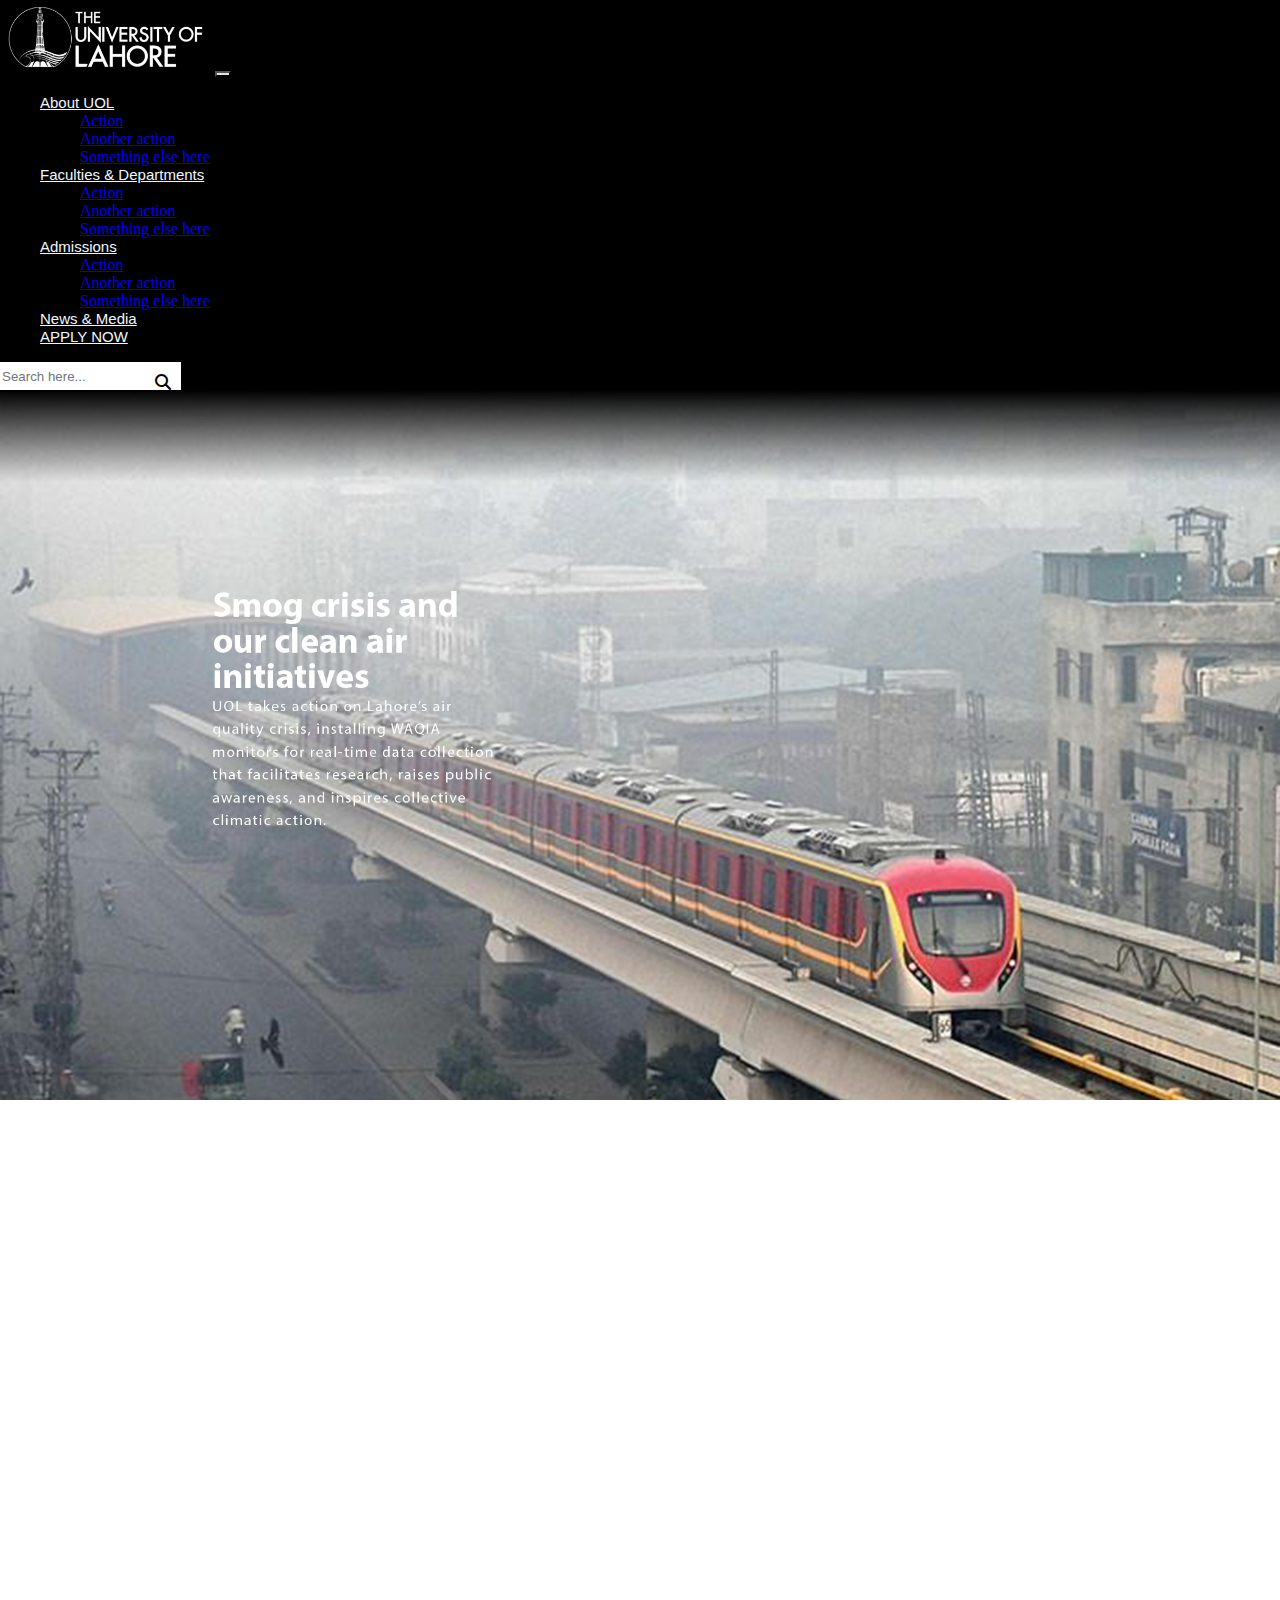
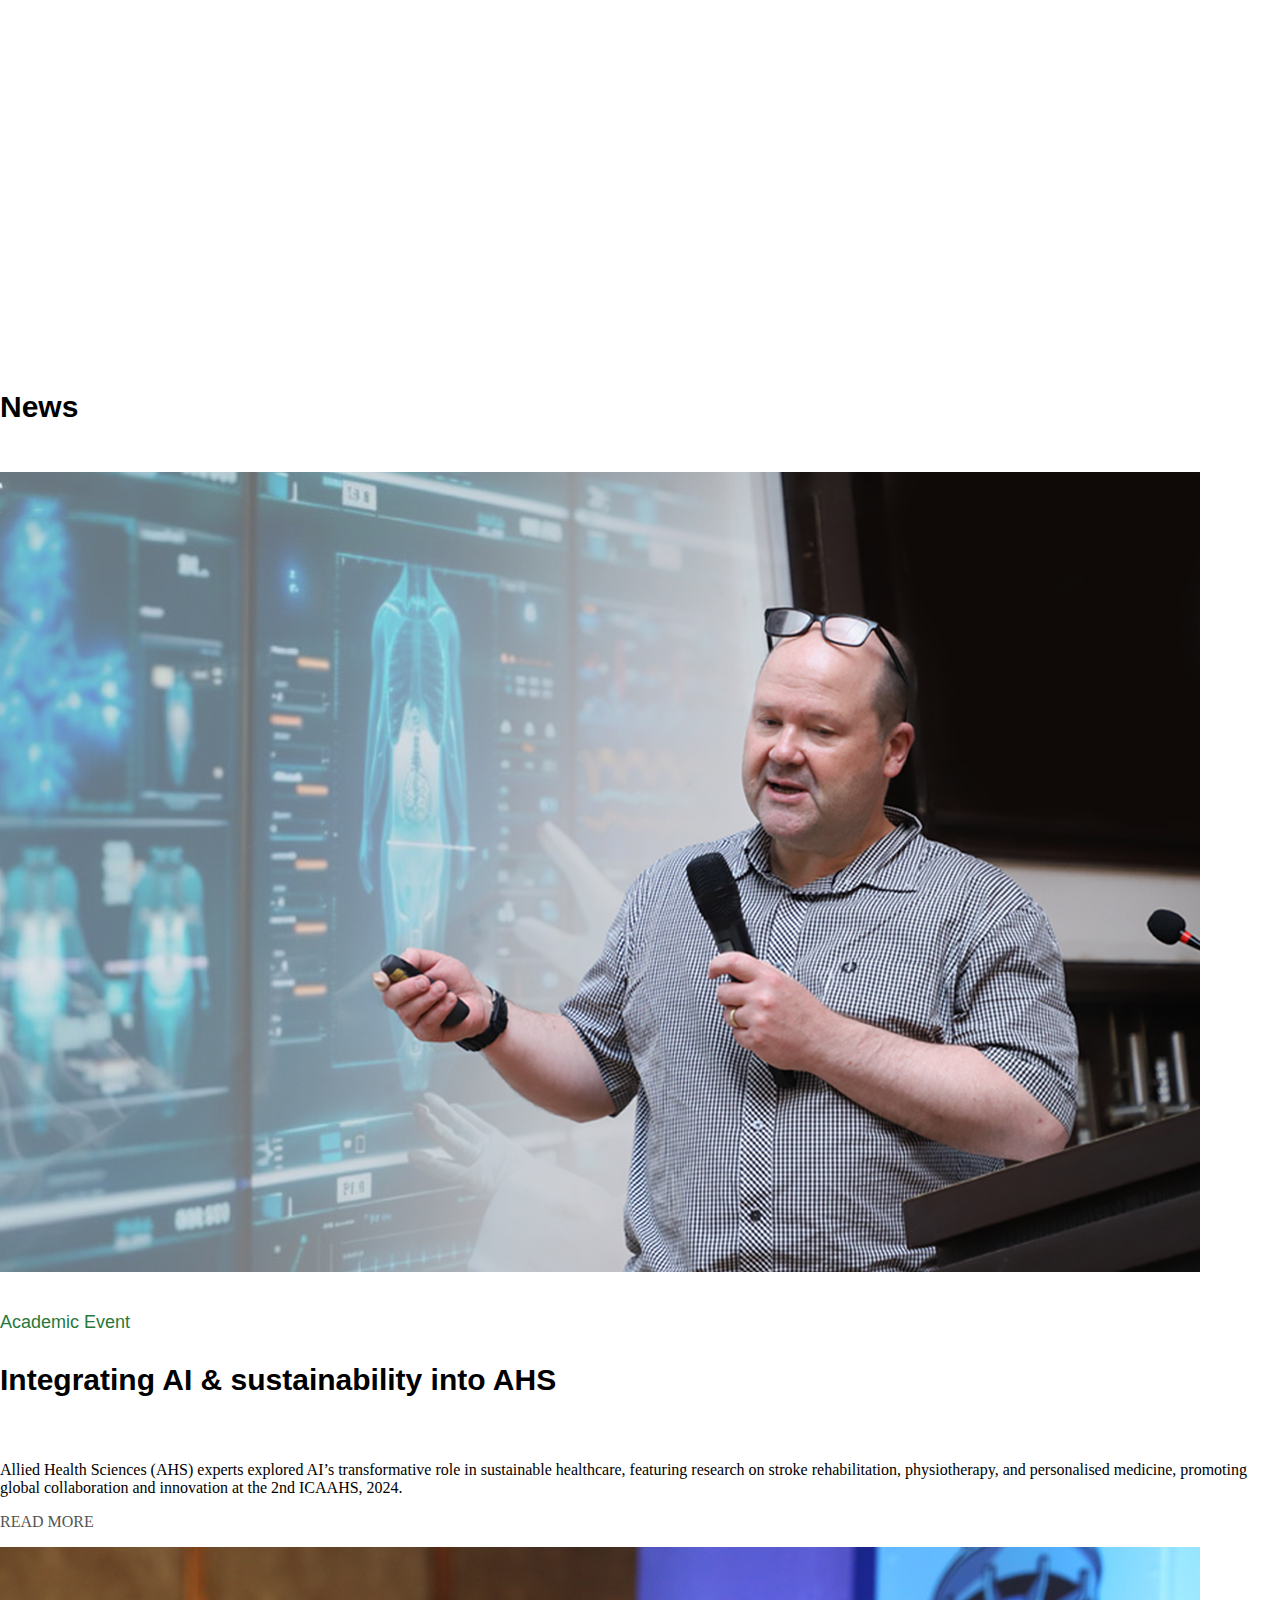
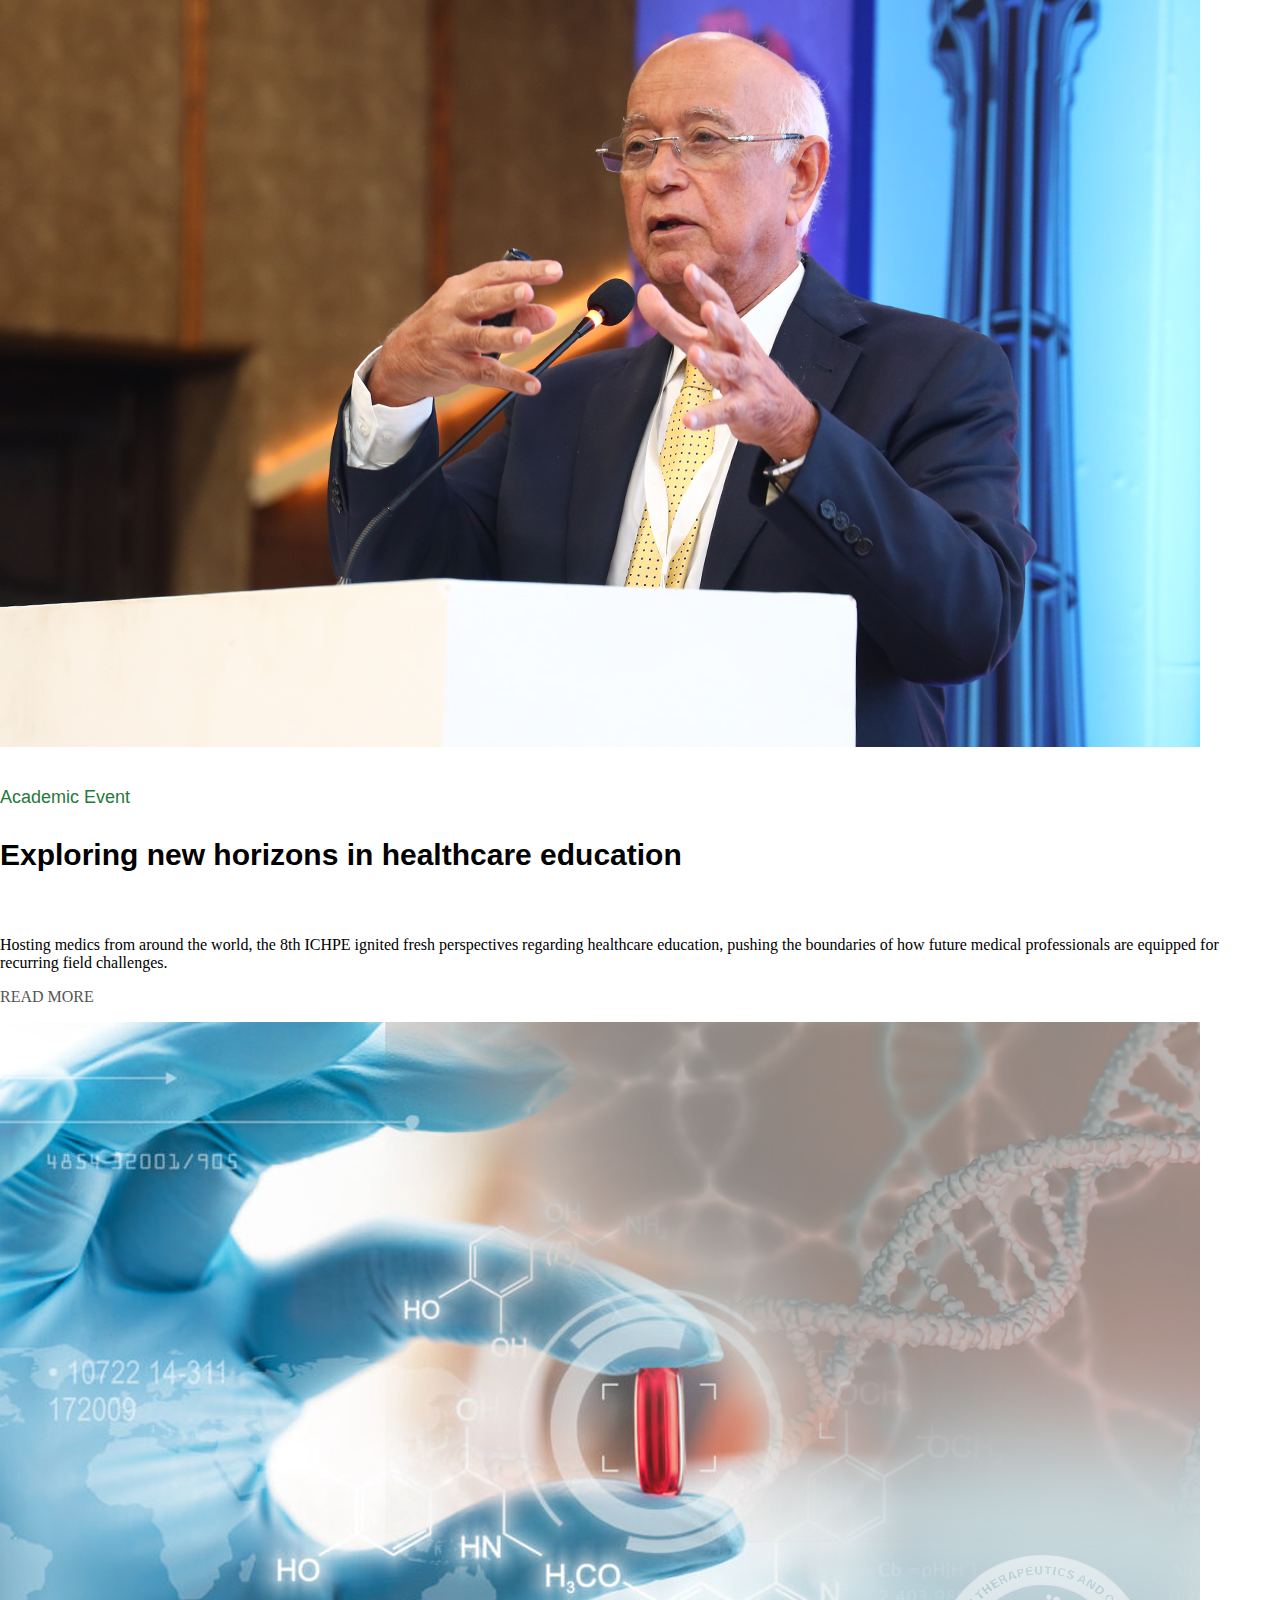
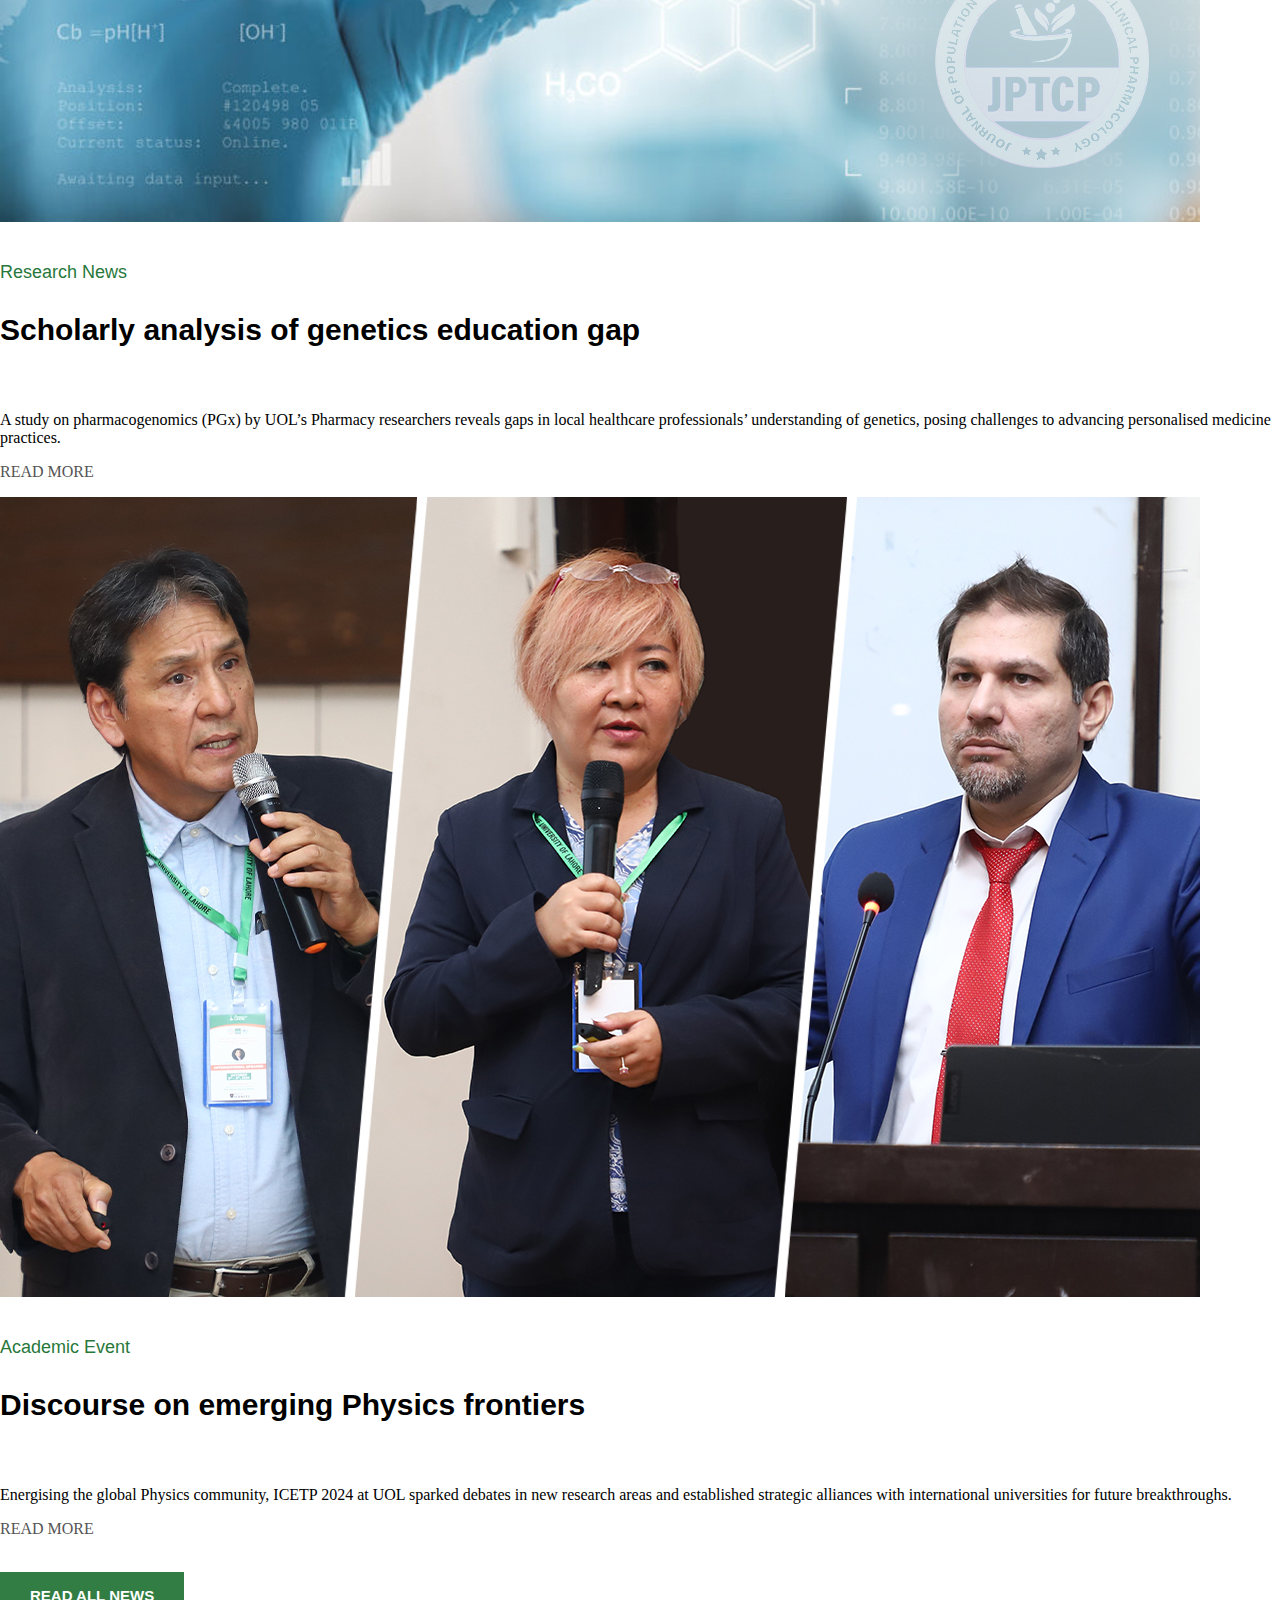
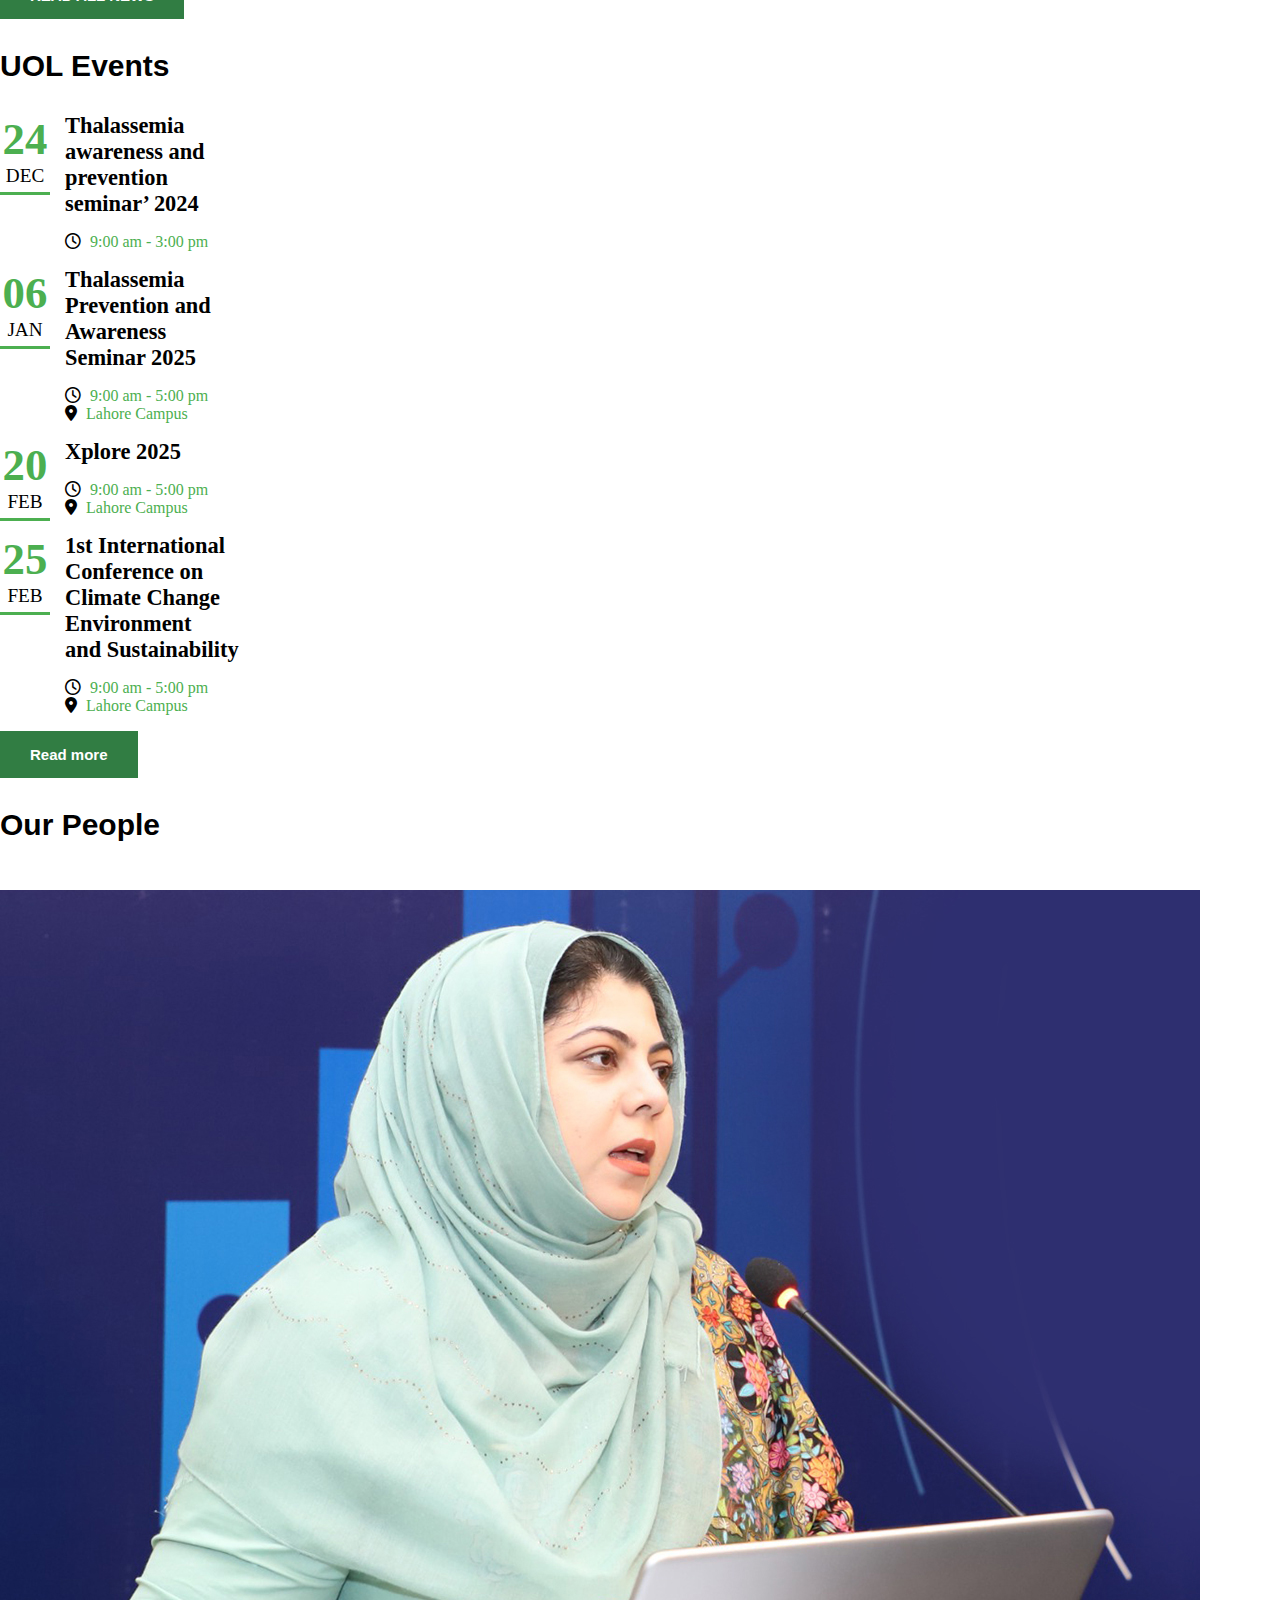
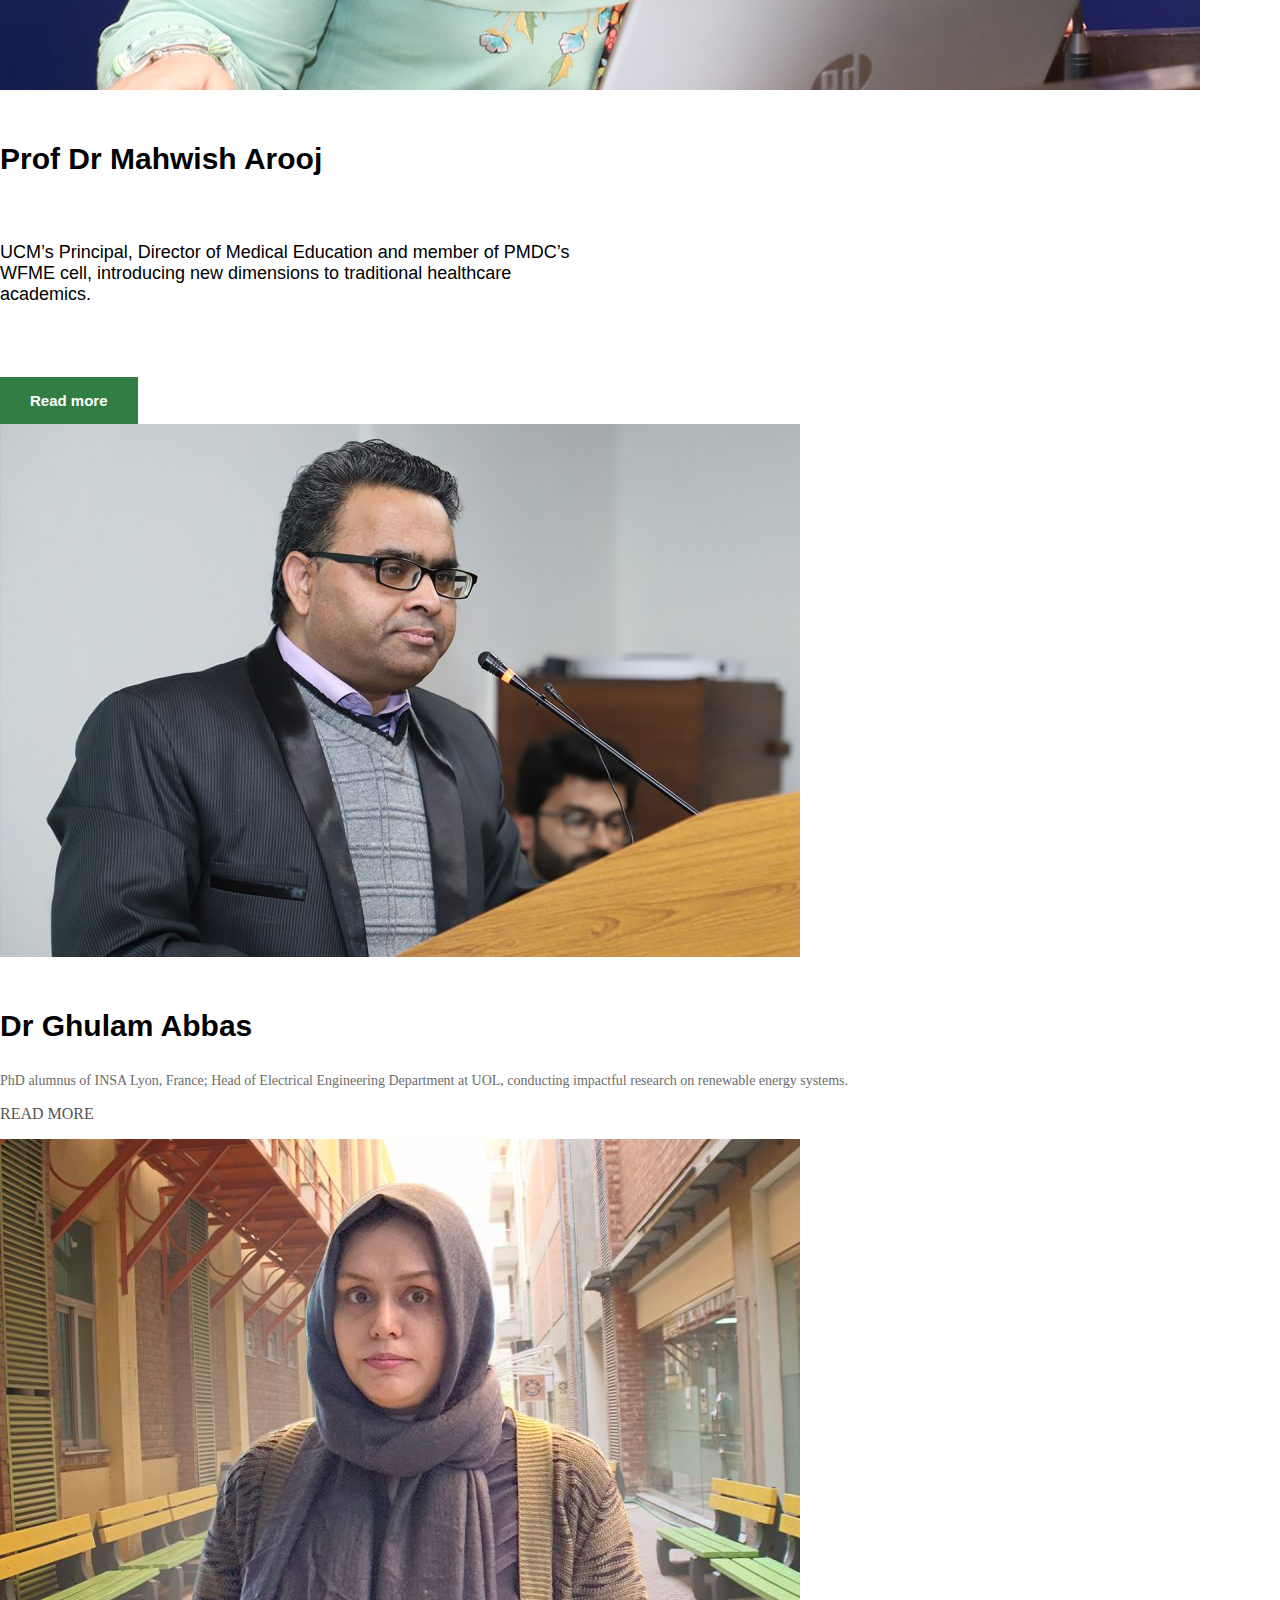
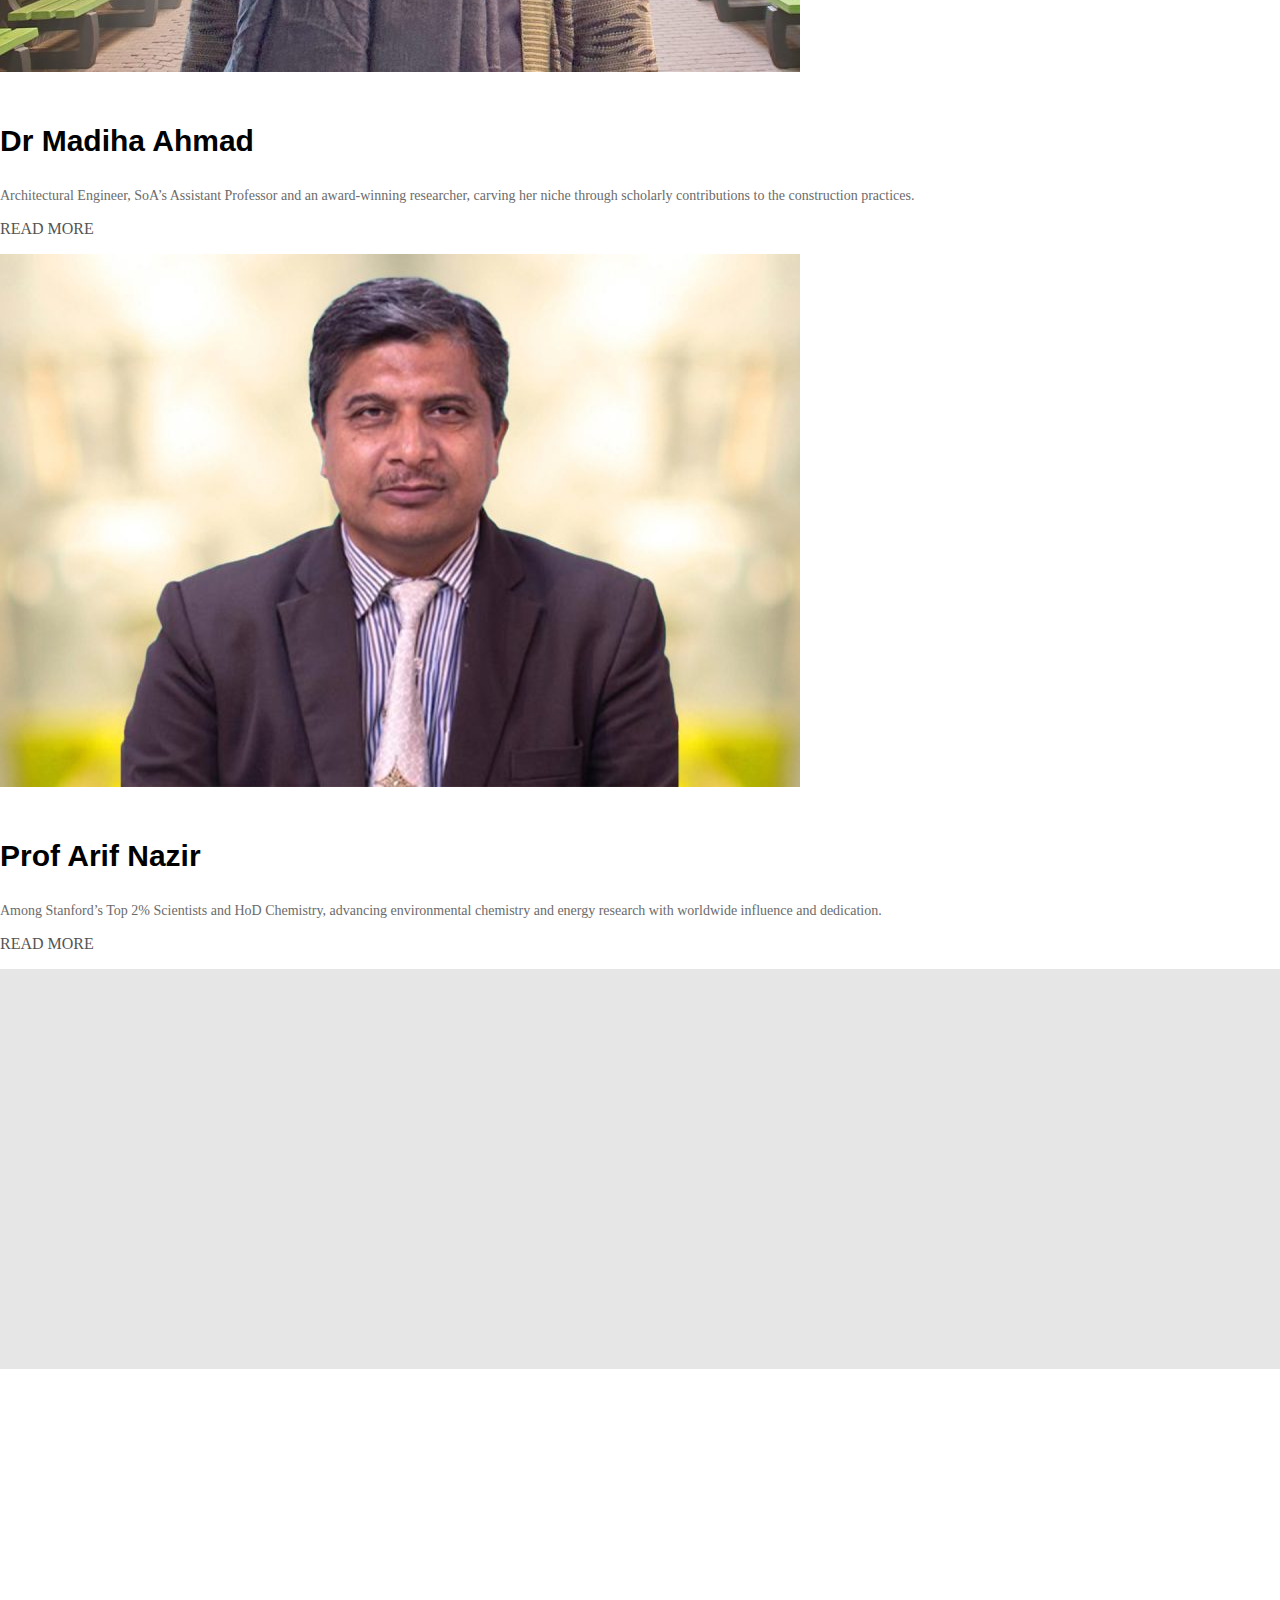
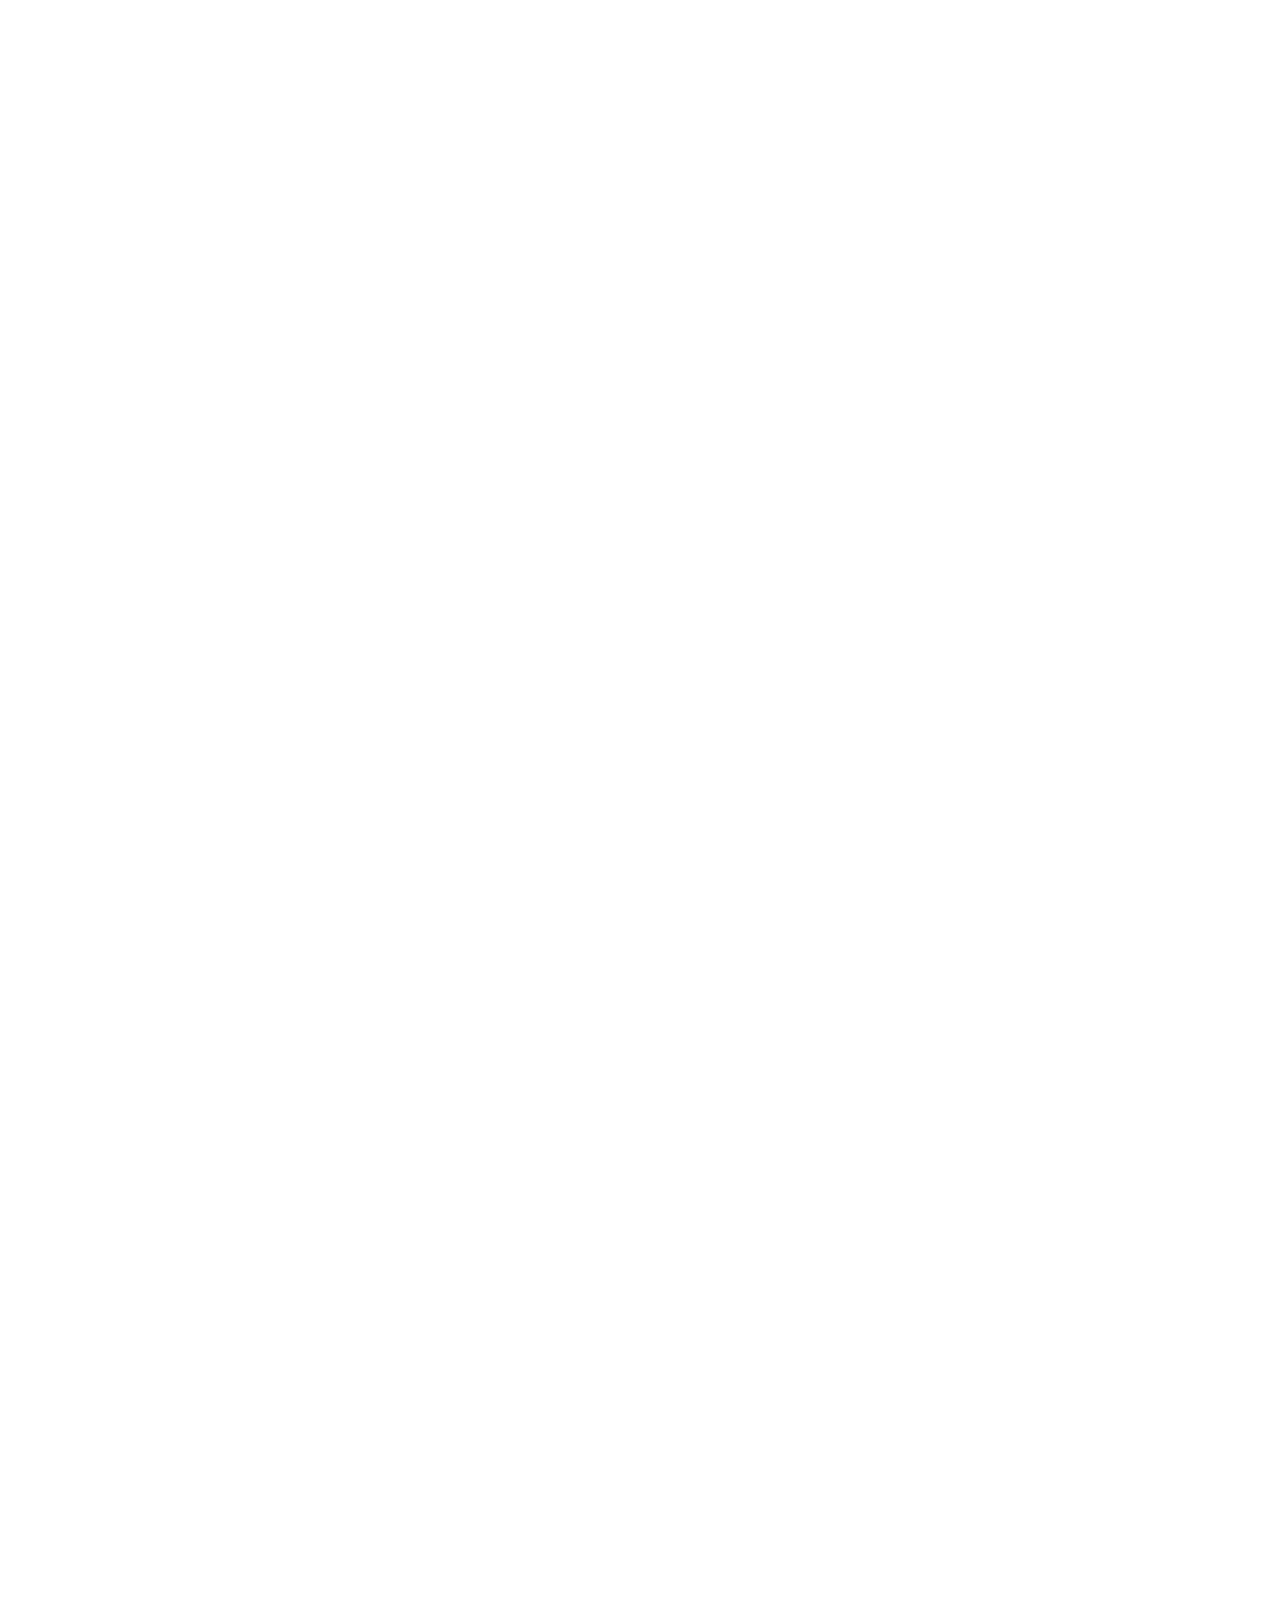
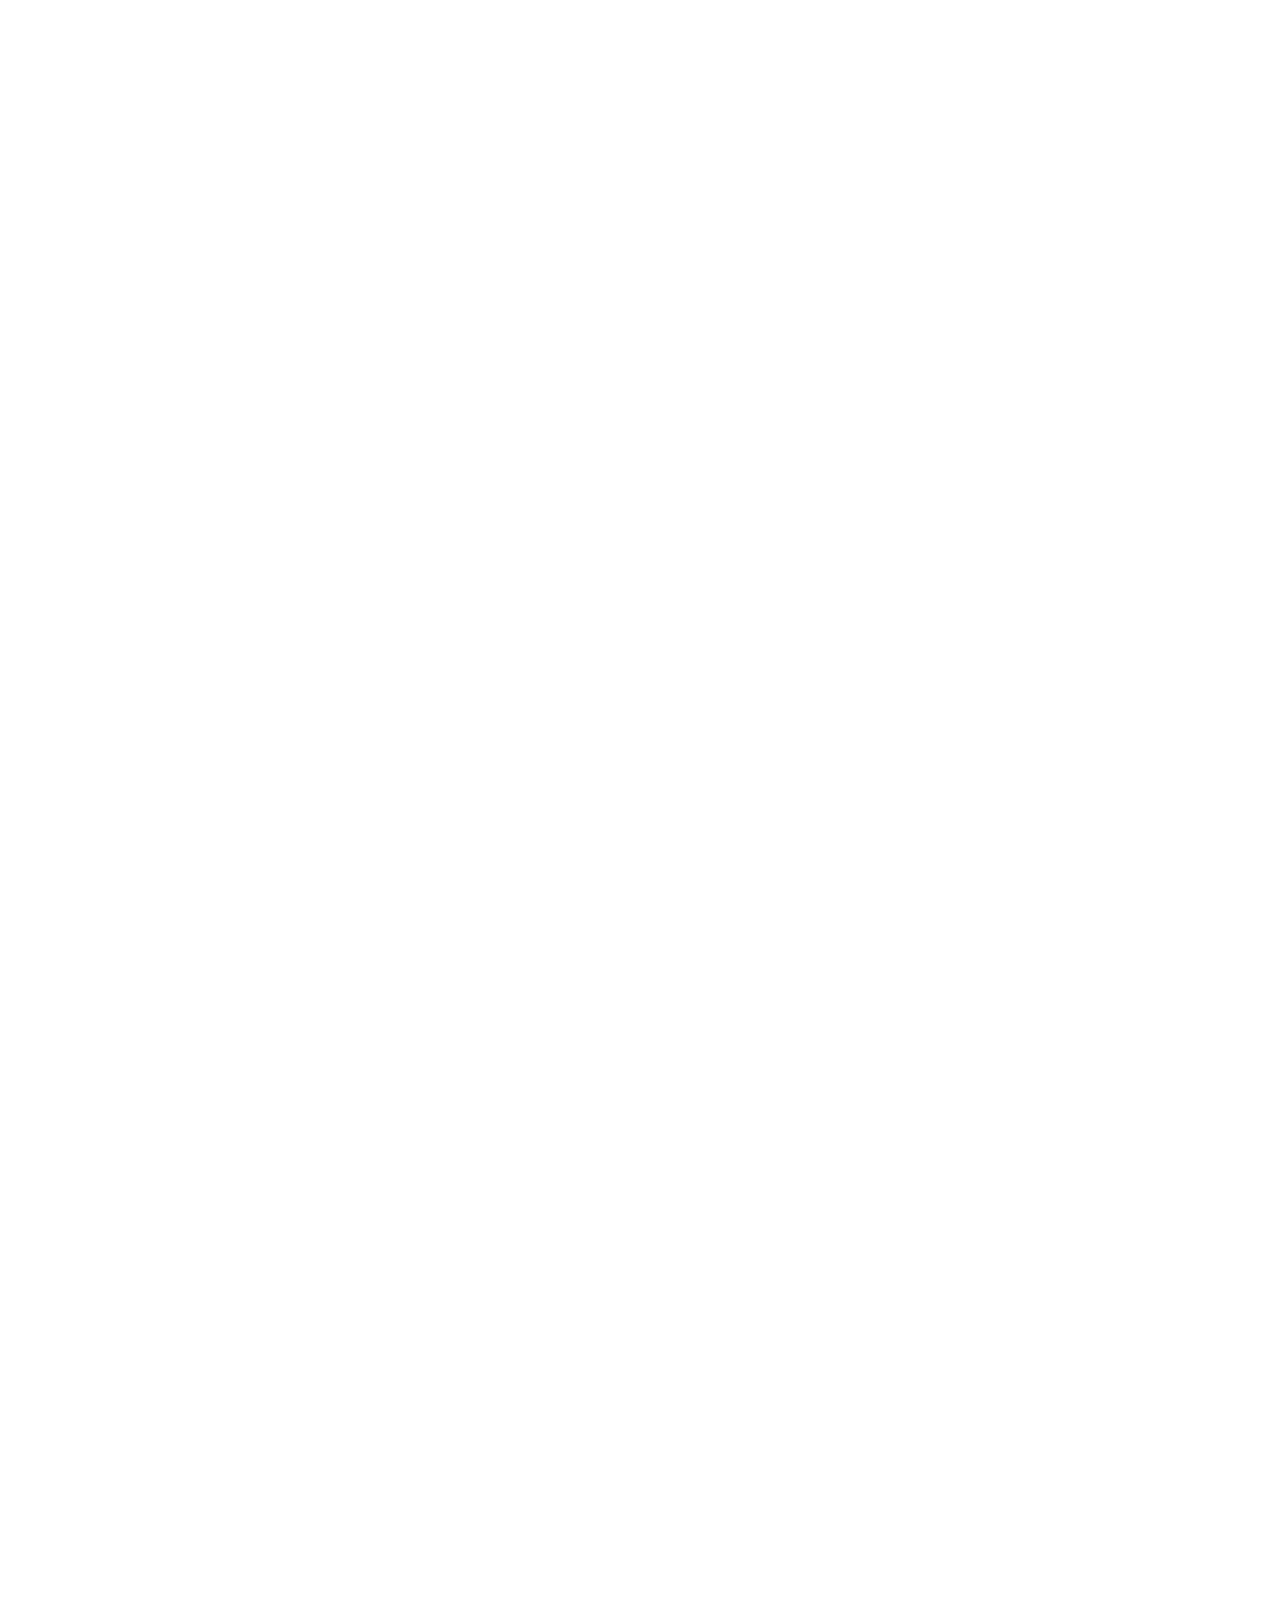
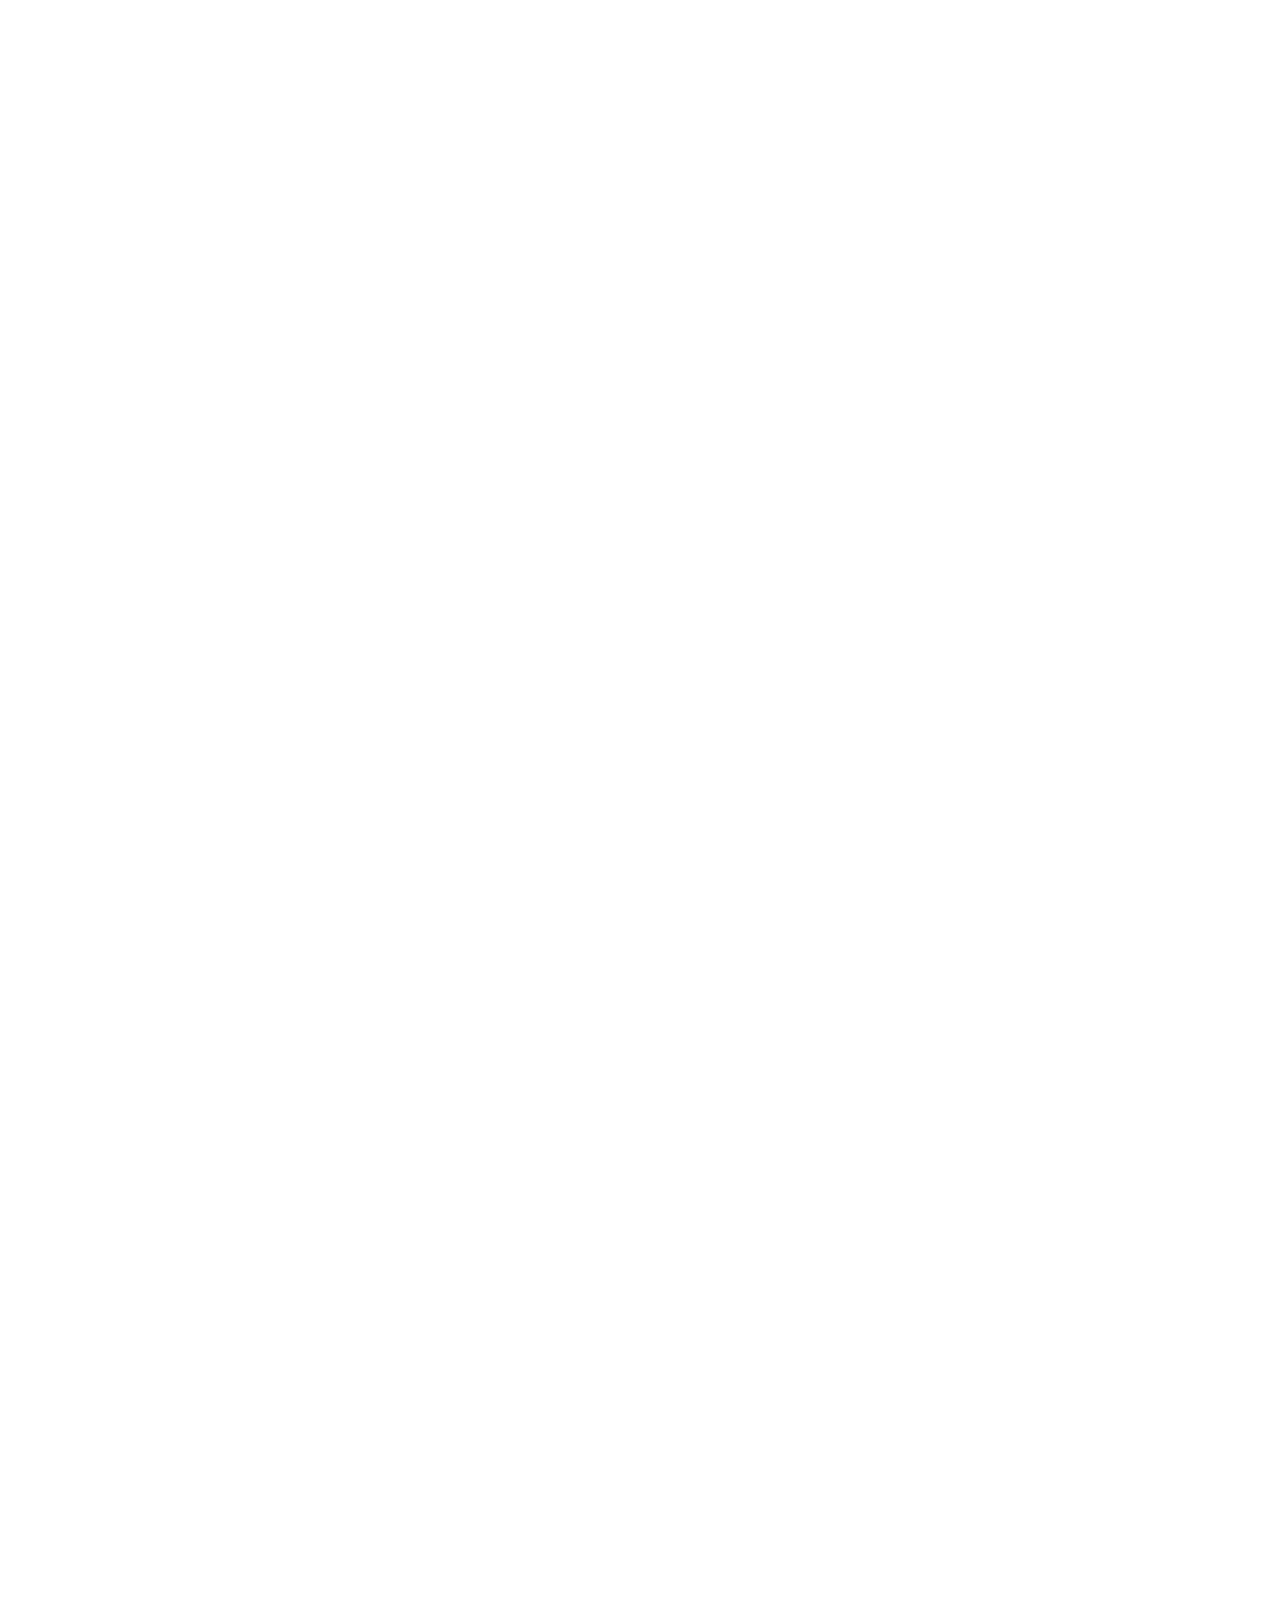
<file: index.htm>
<!DOCTYPE html>
<html lang="en">
<head>
    <meta charset="UTF-8">
    <meta name="viewport" content="width=device-width, initial-scale=1.0"> 
    <link
      href="https://cdn.jsdelivr.net/npm/bootstrap@5.0.2/dist/css/bootstrap.min.css"
      rel="stylesheet"
      integrity="sha384-EVSTQN3/azprG1Anm3QDgpJLIm9Nao0Yz1ztcQTwFspd3yD65VohhpuuCOmLASjC"
      crossorigin="anonymous"
    />
    <script
      src="https://cdn.jsdelivr.net/npm/@popperjs/core@2.9.2/dist/umd/popper.min.js"
      
      crossorigin="anonymous"
    ></script>
    <script
      src="https://cdn.jsdelivr.net/npm/bootstrap@5.0.2/dist/js/bootstrap.min.js"
      
      crossorigin="anonymous"
    ></script>
    <link rel="stylesheet" href="https://cdnjs.cloudflare.com/ajax/libs/font-awesome/6.7.2/css/all.min.css" crossorigin="anonymous" referrerpolicy="no-referrer" />
    <link rel="stylesheet" href="css.css">
    <title>The University of Lahore | UOL</title>
    <link rel="icon" href="/imgs/logo.png">
    <style>
        

          
        .alumni{
            font-size:48px;
            
        }
        .custom-height {
    height: 400px; /* Default height */
  }

  /* Medium screens 1030 */
  @media  (max-width: 767px) {
  .custom-height {
    height: 1030px; /* Height for devices between 600px and 1000px wide */
  }
}
    
    .alumni {
        font-size: 48px;
    }
    .foter {
    display: block !important;
    visibility: visible !important;
}
.tm{
  color: aliceblue;
}
.nav-link:hover {
    color: #ffffff; /* No change on hover */
    background-color: transparent; /* No background color change */}

    
    </style>
</head>
<body>
  <nav class="navbar navbar-expand-lg navbar-light " style="background-color: black;">
    <div class="container-fluid ">
      <a class="navbar-brand" href="#"><img class="logo-img" src="imgs/UOL-White-LOGO-400x139.webp"></a>
      <button class="navbar-toggler" type="button" data-bs-toggle="collapse" data-bs-target="#navbarSupportedContent" aria-controls="navbarSupportedContent" aria-expanded="false" aria-label="Toggle navigation"style="background-color: #e6e6e6;">
        <span class="navbar-toggler-icon"></span>
      </button>
      <div class="collapse navbar-collapse" id="navbarSupportedContent">
        <ul class="navbar-nav ms-auto mb-2 mb-lg-0">
          <li class="nav-item dropdown">
            <a class="nav-link dropdown-toggle active color-text" href="#" id="navbarDropdown" role="button"data-bs-toggle="dropdown"  aria-expanded="false">
              About UOL
            </a>
            <ul class="dropdown-menu" aria-labelledby="navbarDropdown">
              <li><a class="dropdown-item" href="#">Action</a></li>
              <li><a class="dropdown-item" href="#">Another action</a></li>
              <li><a class="dropdown-item" href="#">Something else here</a></li>
            </ul>
          </li>
          <li class="nav-item dropdown">
            <a class="nav-link dropdown-toggle active color-text" href="#" id="navbarDropdown" role="button"data-bs-toggle="dropdown"  aria-expanded="false">
              Faculties & Departments
            </a>
            <ul class="dropdown-menu" aria-labelledby="navbarDropdown">
              <li><a class="dropdown-item" href="#">Action</a></li>
              <li><a class="dropdown-item" href="#">Another action</a></li>
              <li><a class="dropdown-item" href="#">Something else here</a></li>
            </ul>
          </li>
          <li class="nav-item dropdown">
            <a class="nav-link dropdown-toggle active color-text" href="#" id="navbarDropdown" role="button"data-bs-toggle="dropdown"  aria-expanded="false">
              Admissions
            </a>
            <ul class="dropdown-menu " aria-labelledby="navbarDropdown">
              <li><a class="dropdown-item" href="#">Action</a></li>
              <li><a class="dropdown-item" href="#">Another action</a></li>
              <li><a class="dropdown-item" href="#">Something else here</a></li>
            </ul>
          </li>
          <li class="nav-item">
            <a class="nav-link active color-text" aria-current="page" href="#">News & Media</a>
          </li>
          <li class="nav-item">
            <a class="nav-link active color-text" aria-current="page" href="#">APPLY NOW</a>
          </li>
          
        </ul>
        <form class="d-flex">
          <input class="form-control me-2 search-input" type="search" placeholder="Search here..."  aria-label="Search">
          <i class="fa-solid fa-magnifying-glass search-icon"></i> 
        </form>
      </div>
    </div>
  </nav>
  <img src="/imgs/trainT.jpg" class="img-fluid train-smoke" alt="smoke">
  <div class="row gx-5 pt-5 animate"style="background-color: #e6e6e6;">
    <div class="col">
     <div class="mx-5 "><h3 class="firstH">Why UOL</h3></div>
   </div>
  <div class="container px-4 pb-5" style="background-color: #e6e6e6;;">
     <div class="row gx-5">
       <div class="col-12 col-md-6">
         <div class="p-5  "><h3 class="firstH" >Sustainability-aligned vision, worldwide impact!</h3><br>
         <p class="firstP">UOL’s integration of Sustainable Development Goals across its education, research, student activities and campus initiatives has led to improved global rankings, recognised by the QS World University Rankings: Sustainability 2025.</p></div><br>
         <button  style="border: none;background-color: #317d43;padding-top: 15px;padding-bottom: 15px;padding-left: 30px;padding-right: 30px;" class="mb-4 mb-md-0 mx-5  firstB">EXPLORE MORE</button><br>
      </div>
      <div class="col-12 col-md-6 ml-3 ">
         <a href="2ndP.htm" target="_blank"><div class="px-5 px-md-4 "><img class="img-fluid" src="imgs/img2nd.jpg"></div></a>
      </div>
    </div>
  </div>
 </div> 

  <div class= "row gx-5 p-5">
      <div class="col">
       <div class="p-0 "><h3 class="secondT">News</h3></div><br>
      </div>
  <div class="container px-4" >
      <div class="row gx-5">
        <div class="col-12 col-md-6">
         <div class="p-0 "><img class="img-fluid" src="/imgs/img3.jpg"></div><br>
         <h3 class="event">Academic Event</h3>
         <h3 class="secondT">Integrating AI & sustainability into AHS</h3><br>
         <p>Allied Health Sciences (AHS) experts explored AI’s transformative role in sustainable healthcare, featuring research on stroke rehabilitation, physiotherapy, and personalised medicine, promoting global collaboration and innovation at the 2nd ICAAHS, 2024. </p>
         <p class="readM">READ MORE</p>
        </div>
        <div class="col-12 col-md-6">
          <div class="p-0 "><img class="img-fluid" src="/imgs/img4.jpg"></div><br>
          <h3 class="event">Academic Event</h3>
          <h3 class="secondT">Exploring new horizons in healthcare education</h3><br>
          <p>Hosting medics from around the world, the 8th ICHPE ignited fresh perspectives regarding healthcare education, pushing the boundaries of how future medical professionals are equipped for recurring field challenges.</p>
          <p class="readM">READ MORE</p>

        </div>
      </div>
    </div>
 

        
  <div class="container px-4" >
      <div class="row gx-5">
        <div class="col-12 col-md-6">
         <div class="p-0 "><img class="img-fluid" src="/imgs/img5.jpg"></div><br>
         <h3 class="event">Research News</h3>
         <h3 class="secondT">Scholarly analysis of genetics education gap</h3><br>
         <p>A study on pharmacogenomics (PGx) by UOL’s Pharmacy researchers reveals gaps in local healthcare professionals’ understanding of genetics, posing challenges to advancing personalised medicine practices.</p>
         <p class="readM">READ MORE</p>
        </div>
        <div class="col-12 col-md-6">
          <div class="p-0 "><img class="img-fluid" src="/imgs/img6.jpg"></div><br>
          <h3 class="event">Academic Event</h3>
          <h3 class="secondT">Discourse on emerging Physics frontiers</h3><br>
          <p>Energising the global Physics community, ICETP 2024 at UOL sparked debates in new research areas and established strategic alliances with international universities for future breakthroughs.</p>
          <p class="readM">READ MORE</p><br>
          <button  style="border: none;background-color: #317d43;padding-top: 15px;padding-bottom: 15px;padding-left: 30px;padding-right: 30px;" class="firstB">READ ALL NEWS</button>

        </div>
      </div>
 </div>
 
   
 
  <div class=" mb-4 pt-5">
      <h3 class="firstH">UOL Events</h3>
  </div>
  <div class="row gx-5 px-3">
      <div class="col-12 col-md-3">
          <div class="p-2">
              <div class="event-container">
                  <div class="date-section">
                      <span class="day">24</span><br>
                      <span class="month">DEC</span>
                      <div class="underline"></div>
                  </div>
                  <div class="details-section">
                      <h3>Thalassemia<br> awareness and<br> prevention<br> seminar’ 2024</h3>
                      <p class="time-location">
                          <span class="icon"><i style="color: black;" class="fa-regular fa-clock"></i></span> 9:00 am - 3:00 pm<br>
                      </p>
                  </div>
              </div>
          </div>
      </div>
      <div class="col-12 col-md-3">
          <div class="p-2">
              <div class="event-container">
                  <div class="date-section">
                      <span class="day">06</span><br>
                      <span class="month">JAN</span>
                      <div class="underline"></div>
                  </div>
                  <div class="details-section">
                      <h3>Thalassemia<br> Prevention and<br> Awareness<br> Seminar 2025</h3>
                      <p class="time-location">
                          <span class="icon"><i style="color: black;" class="fa-regular fa-clock"></i></span> 9:00 am - 5:00 pm<br>
                          <span class="icon"><i style="color: black;" class="fa-solid fa-location-dot"></i></span> Lahore Campus
                      </p>
                  </div>
              </div>
          </div>
      </div>
      <div class="col-12 col-md-3">
          <div class="p-2">
              <div class="event-container">
                  <div class="date-section">
                      <span class="day">20</span><br>
                      <span class="month">FEB</span>
                      <div class="underline"></div>
                  </div>
                  <div class="details-section">
                      <h3>Xplore 2025</h3>
                      <p class="time-location">
                          <span class="icon"><i style="color: black;" class="fa-regular fa-clock"></i></span> 9:00 am - 5:00 pm<br>
                          <span class="icon"><i style="color: black;" class="fa-solid fa-location-dot"></i></span> Lahore Campus
                      </p>
                  </div>
              </div>
          </div>
      </div>
      <div class="col-12 col-md-3">
          <div class="p-2">
              <div class="event-container">
                  <div class="date-section">
                      <span class="day">25</span><br>
                      <span class="month">FEB</span>
                      <div class="underline"></div>
                  </div>
                  <div class="details-section">
                      <h3>1st International<br> Conference on<br> Climate Change<br> Environment<br> and Sustainability</h3>
                      <p class="time-location">
                          <span class="icon"><i style="color: black;" class="fa-regular fa-clock"></i></span> 9:00 am - 5:00 pm<br>
                          <span class="icon"><i style="color: black;" class="fa-solid fa-location-dot"></i></span> Lahore Campus
                      </p>
                  </div>
              </div>
          </div>
      </div>
  </div>
  <div class=" px-0 pb-5">
    <button style="border: none; background-color: #317d43; padding-top: 15px; padding-bottom: 15px; padding-left: 30px; padding-right: 30px;" class="mb-4 mb-md-0 mx-4 mx-md-2 firstB">Read more</button>
  </div>
  <div class="container-fluid px-0 pt-5">
    <div class="row gx-5">
        <div class="col">
            <div class="px-4 "><h3 class="secondT">Our People</h3></div><br>
        </div>
        
      </div>
    <div class="row gx-3 mx-0">
      <div class="col-12 col-md-6">
        <div class="px-4 "><img class="img-fluid" src="/imgs/img7.jpg"></div>
      </div>
      <div class="col-12 col-md-6"><br>
        <div class="px-4 px-md-1  "><h3 class="firstH" >Prof Dr Mahwish Arooj</h3><br>
            <p class="firstP">UCM’s Principal, Director of Medical Education and member of PMDC’s<br> WFME cell, introducing new dimensions to traditional healthcare<br> academics.</p></div><br><br><br>
            <button  style="border: none;background-color: #317d43;padding-top: 15px;padding-bottom: 15px;padding-left: 30px;padding-right: 30px;" class="mb-4 mb-md-0 mx-4 mx-md-2  firstB">Read more</button><br>
         </div>
       </div>
    </div>
    <div class="row gx-3 mx-0 ">
        <div class="col-12 col-md-4 gy-4">
         <div class="p-3 "><img class="img-fluid" src="imgs/img8.jpg"><br><br><h3 class="firstH">Dr Ghulam Abbas</h3><p style="font-size: 14px;color: #6b6b6b;">PhD alumnus of INSA Lyon, France; Head of Electrical Engineering Department at UOL, conducting impactful research on renewable energy systems.</p><p class="readM">READ MORE</p></div>
        </div>
        <div class="col-12 col-md-4 gy-4">
            <div class="p-3 "><img class="img-fluid" src="imgs/img9.jpg"><br><br><h3 class="firstH">Dr Madiha Ahmad</h3><p style="font-size: 14px;color: #6b6b6b;">Architectural Engineer, SoA’s Assistant Professor and an award-winning researcher, carving her niche through scholarly contributions to the construction practices.</p><p class="readM">READ MORE</p></div>
           </div>
           <div class="col-12 col-md-4 gy-4">
            <div class="p-3 "><img class="img-fluid" src="imgs/img10.jpg"><br><br><h3 class="firstH">Prof Arif Nazir</h3><p style="font-size: 14px;color: #6b6b6b;">Among Stanford’s Top 2% Scientists and HoD Chemistry, advancing environmental chemistry and energy research with worldwide influence and dedication.</p><p class="readM">READ MORE</p></div>
           </div>
       
      </div>
  </div>
  
    <div class="container-fluid custom-height" style="background-color: #e6e6e6;">
        <div class="container overflow-hidden mx-5 py-4">
          <div class="row gy-0">
            <div class="col-12 col-md-4">
              <div class="p-3 px-0 animate" id="item1">
                <span class="alumni" id="number1">30000</span><span class="alumni">+</span>
                <p><br>Student body enrolled across multiple disciplines</p>
              </div>
            </div>
            <div class="col-12 col-md-4">
              <div class="p-3 px-0 animate" id="item2">
                <span class="alumni" id="number2">200</span><span class="alumni">+</span>
                <p><br>Degree programmes taught in 11 different faculties</p>
              </div>
            </div>
            <div class="col-12 col-md-4">
              <div class="p-3 px-0 animate" id="item3">
                <span class="alumni" id="number3">380</span><span class="alumni">+</span>
                <p><br>PhD faculty offering expert guidance to students</p>
              </div>
            </div>
            <div class="col-12 col-md-4 px-0">
              <div class="p-3 animate" id="item4">
                <span class="alumni" id="number4">11</span>
                <p><br>Accreditation bodies certifying all our degrees</p>
              </div>
            </div>
            <div class="col-12 col-md-4 px-0">
              <div class="p-3 animate" id="item5">
                <span class="alumni" id="number5">20</span><span class="alumni">+</span>
                <p><br>Nationalities of int’l students diversifying campus life</p>
              </div>
            </div>
            <div class="col-12 col-md-4">
              <div class="p-3 px-0 animate" id="item6">
                <span class="alumni" id="number6">75000</span><span class="alumni">+</span>
                <p><br>Alumni network impacting lives worldwide</p>
              </div>
            </div>
          </div>
        </div>
      </div>
      <div class="row gx-5 py-5 animate">
        <div class="col">
         <div class="mx-5"><h3 class="firstH">Study at UOL</h3></div>
        </div>
      <div class="container px-4 pt-5">
        <div class="row gx-2 px-4">
          <div class="col-12 col-md-4">
           <div class="p-3 "><img class="img-fluid" src="/imgs/pic11.jpg"></div>
          </div>
          <div class="col-12 col-md-4">
            <div class="p-3 "><img class="img-fluid" src="/imgs/pic12.jpg"></div>
          </div>
          <div class="col-12 col-md-4">
            <div class="p-3 "><img class="img-fluid" src="/imgs/pic13.jpg"></div>
           </div>
        </div>
      </div>
      <div class="container overflow-hidden mt-5 animate " style="background-color: #e6e6e6;">
        <div class="row gx-5 p-5">
          <div class="col">
            <div class="p-3 "><img class="img-fluid" src="/imgs/pic14.webp"><h3 class="firstH"style="text-align:center; padding-top:30px ;">1st</h3><p style="text-align:center;font-size: 19px">In Private Sector Universities of Pakistan</p></div>
          </div>
          <div class="col">
            <div class="p-3 "><img class="img-fluid" src="/imgs/pic15.webp"><h3 class="firstH"style="text-align:center; padding-top:30px ;">2st</h3><p style="text-align:center;font-size: 18px;">In Private Sector Universities of Pakistann</p></div>
          </div>
          <div class="col">
            <div class="p-3 "><img class="img-fluid" src="/imgs/pic16.webp"><h3 class="firstH"style="text-align:center; padding-top:30px ;">2st</h3><p style="text-align:center;font-size: 18px">In Private Sector Universities of Pakistan</p></div>
           </div>
           <div class="col">
            <div class="p-3 "><img class="img-fluid" src="/imgs/pic17.webp"><h3 class="firstH"style="text-align:center; padding-top:30px ;">3st</h3><p style="text-align:center;font-size: 18px">In Private Sector Universities of Pakistan</p></div>
           </div>
           <div class="col">
            <div class="p-3 "><img class="img-fluid" src="/imgs/pic18.webp"><h3 class="firstH"style="text-align:center; padding-top:30px ;">301-350</h3><p style="text-align:center;font-size: 18px">Among Asian Universities</p></div>
           </div>
        </div>
      </div>
    </div>
    <img class="img-fluid" src="/imgs/footer.png">
      <footer class="row row-cols-1 row-cols-sm-2 row-cols-md-5 py-5 my-5  mb-0 mt-0 px-4 " style="background-color:#1a421f;">
        <div class="col mb-3">
          <a href="/" class="d-flex align-items-center mb-3 link-dark text-decoration-none">
            <svg class="bi me-2" width="40" height="32"><use xlink:href="#bootstrap"></use></svg>
          </a>
          <img src="/imgs/UOL-White-LOGO-400x139.webp" width="200"; height="70"><br><br><br>
          <a href="https://www.facebook.com/University.Lahore" target="_blank" class="mediaFont" >
            <i class="fa-brands fa-square-facebook" ></i>
          </a>
          <a href="https://www.instagram.com/official.uol/" target="_blank" class="mediaFont">
            <i class="fa-brands fa-square-instagram"></i>
          </a>
          <a href="https://www.tiktok.com/@uolofficial" target="_blank" class="mediaFont">
            <i class="fa-brands fa-tiktok"></i>
          </a>
          <a href="https://www.linkedin.com/school/university-of-lahore/" target="_blank" class="mediaFont">
            <i class="fa-brands fa-linkedin"></i>
          </a>
          <a href="https://twitter.com/ULahore" target="_blank" class="mediaFont">
            <i class="fa-brands fa-square-x-twitter"></i>
          </a>
          <a href="https://www.youtube.com/channel/UC6Nf7zHQSCpSW5glm4qRXuQ" target="_blank" class="mediaFont">
            <i class="fa-brands fa-youtube"></i>
          </a>
        </div>
    
        <div class="col mb-3">
    
        </div>
    
        <div class="col mb-3">
         
          <ul class="nav flex-column pb-5 pb-md-0">
            <li class="nav-item mb-2"><a href="#" class="nav-link p-0 tm">Services
            </a></li>
            <li class="nav-item mb-2"><a href="#" class="nav-link p-0 tm">Faculty & Staff</a></li>
            <li class="nav-item mb-2"><a href="#" class="nav-link p-0 tm">International Rankings</a></li>
            <li class="nav-item mb-2"><a href="#" class="nav-link p-0 tm">Hub</a></li>
            <li class="nav-item mb-2"><a href="#" class="nav-link p-0 tm">Slate</a></li>
            <li class="nav-item mb-2"><a href="#" class="nav-link p-0 tm">Directions to UOL</a></li>
            <li class="nav-item mb-2"><a href="#" class="nav-link p-0 tm">Map of UOL</a></li>
            <li class="nav-item mb-2"><a href="#" class="nav-link p-0 tm">Contact Us</a></li>
          </ul>
        </div>
    
        <div class="col mb-3">
          
          <ul class="nav flex-column pb-5 pb-md-0">
            <li class="nav-item mb-2"><a href="#" class="nav-link p-0 tm">Program Directory</a></li>
            <li class="nav-item mb-2"><a href="#" class="nav-link p-0 tm">Prospectus</a></li>
            <li class="nav-item mb-2"><a href="#" class="nav-link p-0 tm">Student Handbook</a></li>
            <li class="nav-item mb-2"><a href="#" class="nav-link p-0 tm">Student Code of Conduct</a></li>
            <li class="nav-item mb-2"><a href="#" class="nav-link p-0 tm">Facts</a></li>
            <li class="nav-item mb-2"><a href="#" class="nav-link p-0 tm">Alumni</a></li>
            <li class="nav-item mb-2"><a href="#" class="nav-link p-0 tm">International Qualifications</a></li>
          </ul>
        </div>
    
        <div class="col mb-3">
          
          <ul class="nav flex-column pb-5 pb-md-0">
            <li class="nav-item mb-2"><a href="#" class="nav-link p-0 tm">QEC
            </a></li>
            <li class="nav-item mb-2"><a href="#" class="nav-link p-0 tm">SDGs</a></li>
            <li class="nav-item mb-2"><a href="#" class="nav-link p-0 tm">Teacher Training Academy (TTA)</a></li>
            <li class="nav-item mb-2"><a href="#" class="nav-link p-0 tm">iHub</a></li>
            <li class="nav-item mb-2"><a href="#" class="nav-link p-0 tm">CSCL</a></li>
            <li class="nav-item mb-2"><a href="#" class="nav-link p-0 tm">The Spectacle</a></li>
            <li class="nav-item mb-2"><a href="#" class="nav-link p-0 tm">Clubs & Societies</a></li>
            <li class="nav-item mb-2"><a href="#" class="nav-link p-0 tm">JHUB</a></li>
          </ul>
        </div>
      </footer>
      <footer class="d-flex flex-wrap justify-content-between align-items-center py-3 my-4 mt-0 mb-0 p-5 py-4 " style="background-color: #313131; font-size: 14px;">
        <div class="col-md-12 d-flex align-items-center">
          
          <span class="text-muted"> © 1999-2024 All rights reserved | The University of Lahore</span>
          
          
        </div>
        <div class="col-md-12 d-flex align-items-center">
          
          <span class="footerH"> Privacy & Cookie Policy <t class="text-muted">|</t> Terms of Use</span>
          
          
        </div>
    
    
       
      </footer>
 

<script>
   
    const observer = new IntersectionObserver((entries, observer) => {
      entries.forEach(entry => {
        if (entry.isIntersecting) {
         
          entry.target.classList.add('visible');

         
          if (entry.target.id === "item1") {
            animateNumber(entry.target.querySelector('#number1'), 29970, 30000, 2000);
          } else if (entry.target.id === "item2") {
            animateNumber(entry.target.querySelector('#number2'), 150, 200, 2000);
          } else if (entry.target.id === "item3") {
            animateNumber(entry.target.querySelector('#number3'), 350, 380, 2000);
          } else if (entry.target.id === "item6") {
            animateNumber(entry.target.querySelector('#number6'), 74950, 75000, 2000);
          }

         
          observer.unobserve(entry.target);
        }
      });
    }, {
      threshold: 0.3 
    });

    
    const elements = document.querySelectorAll('.animate');

    
    elements.forEach(element => {
      observer.observe(element);
    });

    
    function animateNumber(element, start, end, duration) {
      let current = start;
      let stepTime = 50; 
      let steps = (end - start) * (duration / stepTime);
      
      let interval = setInterval(function() {
          element.textContent = current;
          if (current >= end) {
              clearInterval(interval);
          }
          current++;
      }, stepTime);
    }
  </script>



</body>
</html>
</file>
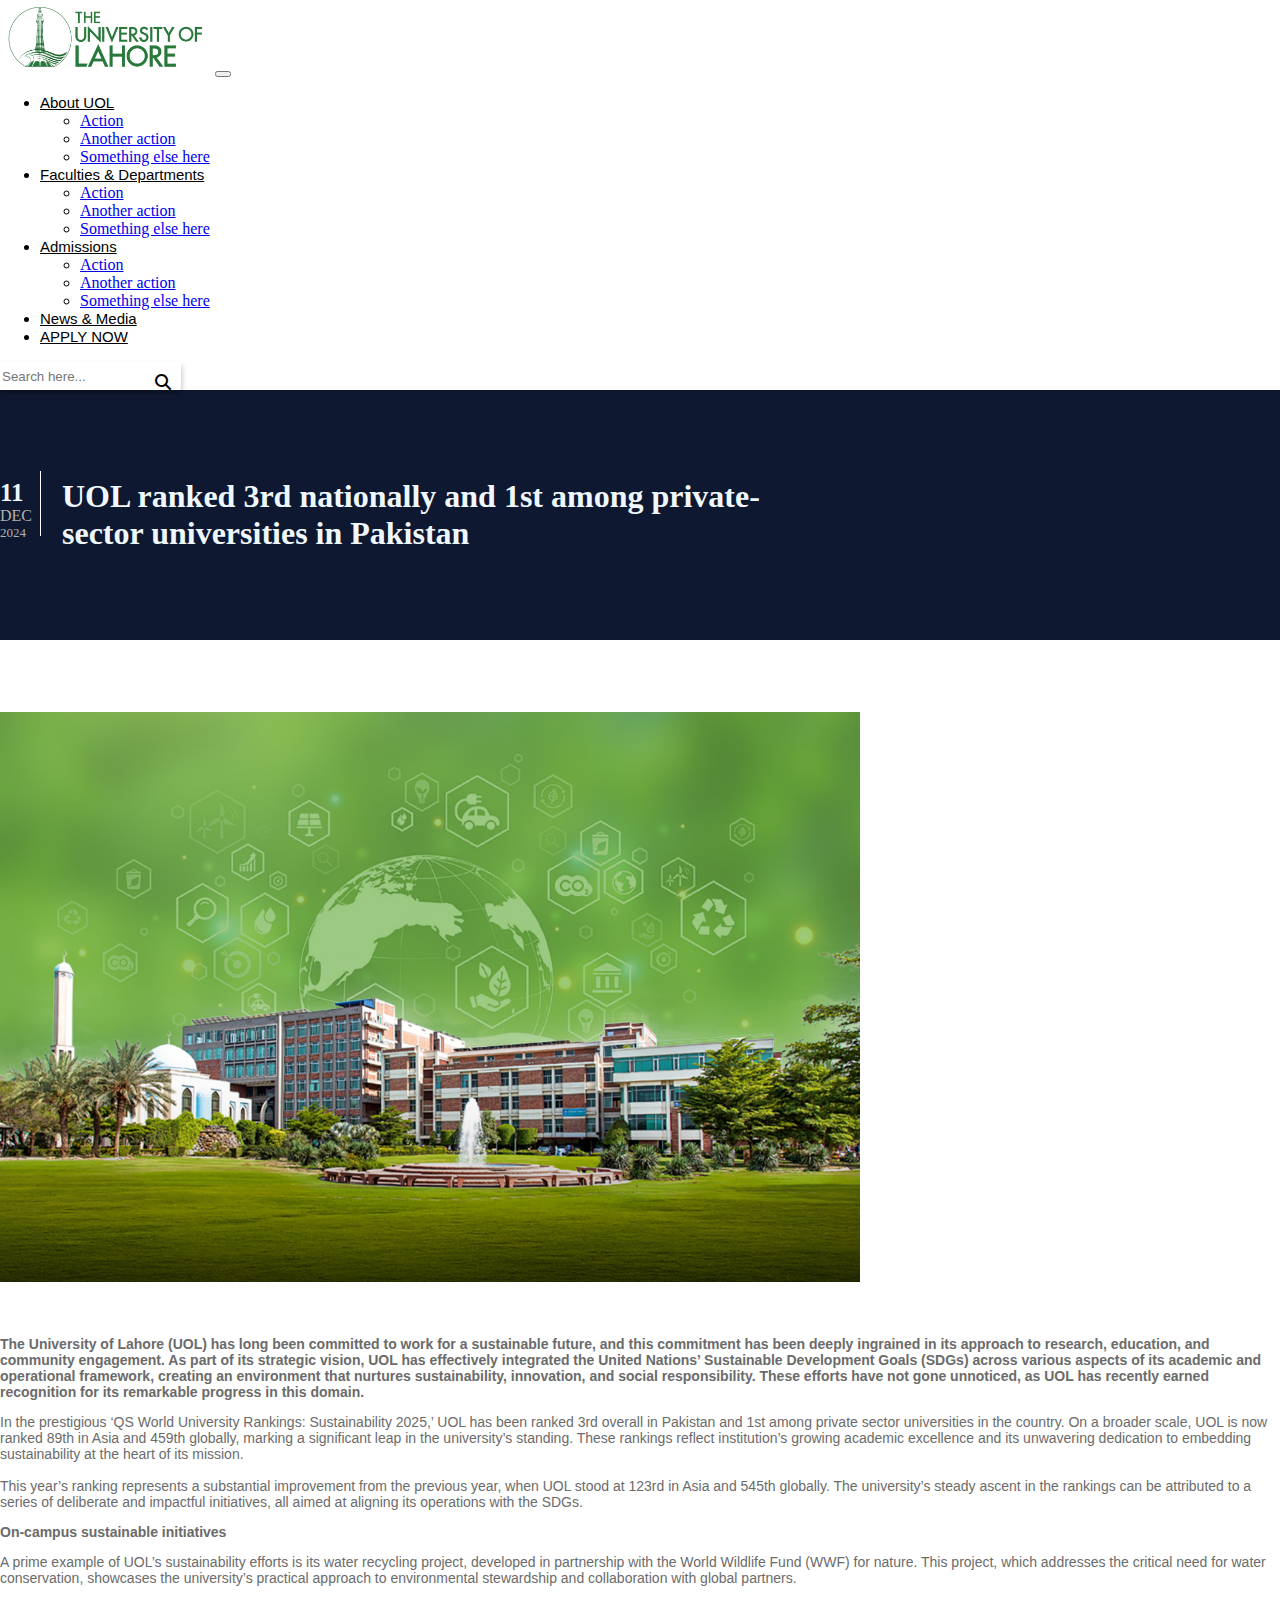
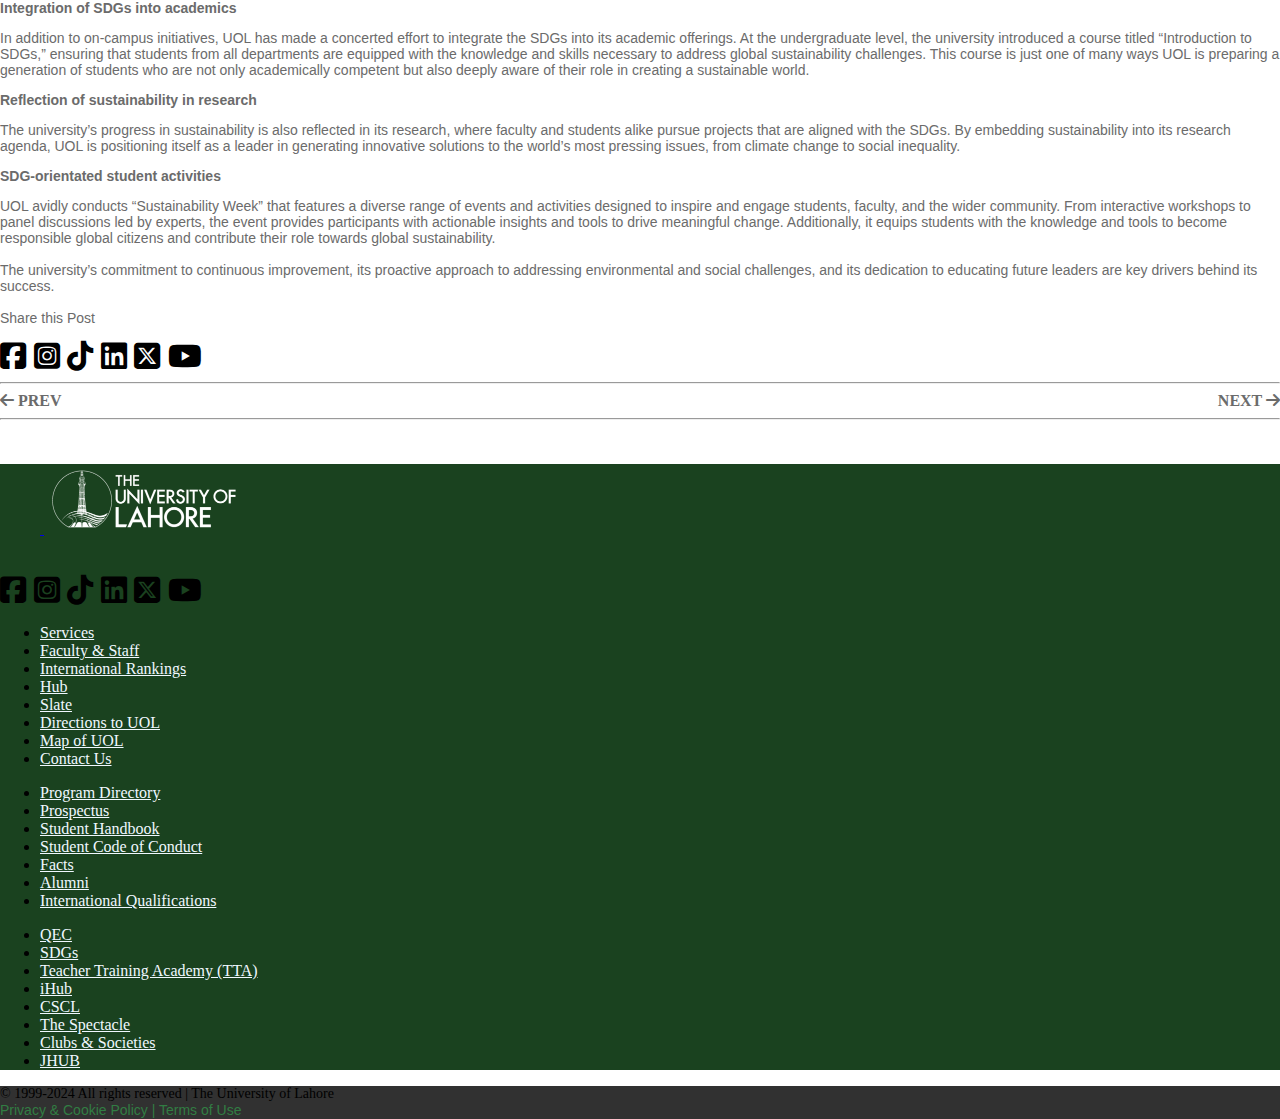
<file: 2ndP.htm>
<!DOCTYPE html>
<html lang="en"> 
<head> 
    <meta charset="UTF-8">
    <meta name="viewport" content="width=device-width, initial-scale=1.0">
    <link
      href="https://cdn.jsdelivr.net/npm/bootstrap@5.0.2/dist/css/bootstrap.min.css"
      rel="stylesheet"
      integrity="sha384-EVSTQN3/azprG1Anm3QDgpJLIm9Nao0Yz1ztcQTwFspd3yD65VohhpuuCOmLASjC"
      crossorigin="anonymous"
    />
    <script
      src="https://cdn.jsdelivr.net/npm/@popperjs/core@2.9.2/dist/umd/popper.min.js"
      
      crossorigin="anonymous"
    ></script>
    <script
      src="https://cdn.jsdelivr.net/npm/bootstrap@5.0.2/dist/js/bootstrap.min.js"
      
      crossorigin="anonymous"
    ></script>
    <link rel="stylesheet" href="https://cdnjs.cloudflare.com/ajax/libs/font-awesome/6.7.2/css/all.min.css" crossorigin="anonymous" referrerpolicy="no-referrer" />
    <link rel="stylesheet" href="css.css">
    <title>UOL ranked 3rd nationally and 1st among private-sector universities in...</title>
    <link rel="icon" href="/imgs/logo.png">
    <style>
        .color-text{
            color: black !important;
        }
        .tm{
  color: aliceblue;
}
.nav-link:hover {
    color: #ffffff; /* No change on hover */
    background-color: transparent; /* No background color change */}
    .p2p{
      text-align: left;
      
      
      font-family: Arial, Helvetica, sans-serif;
      font-size: 14px;color: #6b6b6b;
    }
    .p2h{
      text-align: left;
      
     

      font-family: Arial, Helvetica, sans-serif;
      font-size: 14px;
      font-weight: 600;
      color: #6b6b6b;
    }
   

    </style>
</head>
<body>
    <nav class="navbar navbar-expand-lg navbar-light bg-light " >
        <div class="container-fluid ">
          <a class="navbar-brand" href="#"><img class="logo-img" src="imgs/2ndPnavLogo.webp"></a>
          <button class="navbar-toggler" type="button" data-bs-toggle="collapse" data-bs-target="#navbarSupportedContent" aria-controls="navbarSupportedContent" aria-expanded="false" aria-label="Toggle navigation">
            <span class="navbar-toggler-icon"></span>
          </button>
          <div class="collapse navbar-collapse" id="navbarSupportedContent">
            <ul class="navbar-nav ms-auto mb-2 mb-lg-0">
              <li class="nav-item dropdown">
                <a class="nav-link dropdown-toggle active color-text" href="#" id="navbarDropdown" role="button"data-bs-toggle="dropdown"  aria-expanded="false">
                  About UOL
                </a>
                <ul class="dropdown-menu" aria-labelledby="navbarDropdown">
                  <li><a class="dropdown-item" href="#">Action</a></li>
                  <li><a class="dropdown-item" href="#">Another action</a></li>
                  <li><a class="dropdown-item" href="#">Something else here</a></li>
                </ul>
              </li>
              <li class="nav-item dropdown">
                <a class="nav-link dropdown-toggle active color-text" href="#" id="navbarDropdown" role="button"data-bs-toggle="dropdown"  aria-expanded="false">
                  Faculties & Departments
                </a>
                <ul class="dropdown-menu" aria-labelledby="navbarDropdown">
                  <li><a class="dropdown-item" href="#">Action</a></li>
                  <li><a class="dropdown-item" href="#">Another action</a></li>
                  <li><a class="dropdown-item" href="#">Something else here</a></li>
                </ul>
              </li>
              <li class="nav-item dropdown">
                <a class="nav-link dropdown-toggle active color-text" href="#" id="navbarDropdown" role="button"data-bs-toggle="dropdown"  aria-expanded="false">
                  Admissions
                </a>
                <ul class="dropdown-menu " aria-labelledby="navbarDropdown">
                  <li><a class="dropdown-item" href="#">Action</a></li>
                  <li><a class="dropdown-item" href="#">Another action</a></li>
                  <li><a class="dropdown-item" href="#">Something else here</a></li>
                </ul>
              </li>
              <li class="nav-item">
                <a class="nav-link active color-text" aria-current="page" href="#">News & Media</a>
              </li>
              <li class="nav-item">
                <a class="nav-link active color-text" aria-current="page" href="#">APPLY NOW</a>
              </li>
              
            </ul>
            <form class="d-flex">
              <input class="form-control me-2 search-input" type="search" placeholder="Search here..."  aria-label="Search" style="box-shadow: 0 4px 6px rgba(0, 0, 0, 0.3);">
              <i class="fa-solid fa-magnifying-glass search-icon"></i> 
            </form>
          </div>
        </div>
      </nav>
      <div class="container-fluid px-5 " style="height: 250px;width: 100%;background-color:#0e1931;"><div style="display: flex;align-items: center;height: 250px;">
        <div style="display: inline-block;margin-top: 55px;"><p style="margin: 0%; width: fit-content; color: aliceblue; font-size: 25px;font-weight: 700;">11</p><p style="margin: 0%;width: fit-content; color: #b1b1b1;">DEC</p><p style="margin: 0%;width: fit-content; color: #b1b1b1;font-size: small;">2024</p><div style="width: 1px;height: 65px;background-color: white; position: relative;left:40px;top:-70px"></div></div>
        <div style="display: inline-block;margin-left: 30px;"><h1 style="font-weight: 700;color: aliceblue;">UOL ranked 3rd nationally and 1st among private-<br>sector universities in Pakistan</h1></div>
      </div></div><br><br><br><br>
      
      <div class="container text-center">
        <div class="row">
          <div class="col px-4 px-md-5">
            <img class="img-fluid" src="/imgs/2ndPimg.jpg" height="570px" width="860px"><br><br><br>
           

          </div>
          
        </div>
      </div>
      <div class="container  px-md-5">
      <div class="container  px-md-5">
      <div class="container  px-md-5">
        <p class="p2h">The University of Lahore (UOL) has long been committed to work for a sustainable future, and this commitment has been deeply ingrained in its approach to research, education, and community engagement. As part of its strategic vision, UOL has effectively integrated the United Nations’ Sustainable Development Goals (SDGs) across various aspects of its academic and operational framework, creating an environment that nurtures sustainability, innovation, and social responsibility. These efforts have not gone unnoticed, as UOL has recently earned recognition for its remarkable progress in this domain.</p>
        <p class="p2p">In the prestigious ‘QS World University Rankings: Sustainability 2025,’ UOL has been ranked 3rd overall in Pakistan and 1st among private sector universities in the country. On a broader scale, UOL is now ranked 89th in Asia and 459th globally, marking a significant leap in the university’s standing. These rankings reflect institution’s growing academic excellence and its unwavering dedication to embedding sustainability at the heart of its mission. <br><br>This year’s ranking represents a substantial improvement from the previous year, when UOL stood at 123rd in Asia and 545th globally. The university’s steady ascent in the rankings can be attributed to a series of deliberate and impactful initiatives, all aimed at aligning its operations with the SDGs.</p>
        <p class="p2h">On-campus sustainable initiatives</p>
        <p class="p2p">A prime example of UOL’s sustainability efforts is its water recycling project, developed in partnership with the World Wildlife Fund (WWF) for nature. This project, which addresses the critical need for water conservation, showcases the university’s practical approach to environmental stewardship and collaboration with global partners.</p>
        <p class="p2h">Integration of SDGs into academics</p>
        <p class="p2p" >In addition to on-campus initiatives, UOL has made a concerted effort to integrate the SDGs into its academic offerings. At the undergraduate level, the university introduced a course titled “Introduction to SDGs,” ensuring that students from all departments are equipped with the knowledge and skills necessary to address global sustainability challenges. This course is just one of many ways UOL is preparing a generation of students who are not only academically competent but also deeply aware of their role in creating a sustainable world.</p>
        <p class="p2h">Reflection of sustainability in research</P>
        <p class="p2p">The university’s progress in sustainability is also reflected in its research, where faculty and students alike pursue projects that are aligned with the SDGs. By embedding sustainability into its research agenda, UOL is positioning itself as a leader in generating innovative solutions to the world’s most pressing issues, from climate change to social inequality.</p>
        <p class="p2h">SDG-orientated student activities</p>
        <p class="p2p">UOL avidly conducts “Sustainability Week” that features a diverse range of events and activities designed to inspire and engage students, faculty, and the wider community. From interactive workshops to panel discussions led by experts, the event provides participants with actionable insights and tools to drive meaningful change. Additionally, it equips students with the knowledge and tools to become responsible global citizens and contribute their role towards global sustainability.<br><br>The university’s commitment to continuous improvement, its proactive approach to addressing environmental and social challenges, and its dedication to educating future leaders are key drivers behind its success.<br><br>Share this Post</p>
        <div class="col mb-3">
          <a href="https://www.facebook.com/University.Lahore" target="_blank" class="mediaFont" >
            <i class="fa-brands fa-square-facebook" ></i>
          </a>
          <a href="https://www.instagram.com/official.uol/" target="_blank" class="mediaFont">
            <i class="fa-brands fa-square-instagram"></i>
          </a>
          <a href="https://www.tiktok.com/@uolofficial" target="_blank" class="mediaFont">
            <i class="fa-brands fa-tiktok"></i>
          </a>
          <a href="https://www.linkedin.com/school/university-of-lahore/" target="_blank" class="mediaFont">
            <i class="fa-brands fa-linkedin"></i>
          </a>
          <a href="https://twitter.com/ULahore" target="_blank" class="mediaFont">
            <i class="fa-brands fa-square-x-twitter"></i>
          </a>
          <a href="https://www.youtube.com/channel/UC6Nf7zHQSCpSW5glm4qRXuQ" target="_blank" class="mediaFont">
            <i class="fa-brands fa-youtube"></i>
          </a>
        </div>
        <hr><div style="display: flex; justify-content: space-between;"><span style="color: #6b6b6b;font-weight: 600;"><i class="fa-solid fa-arrow-left"></i>  PREV</span><span style="color: #6b6b6b;font-weight: 600;">NEXT  <i class="fa-solid fa-arrow-right"></i></span></div><hr>
      </div>
    </div>
  </div><br><br>
     
      <footer class="row row-cols-1 row-cols-sm-2 row-cols-md-5 py-5 my-5  mb-0 mt-0 px-4 " style="background-color:#1a421f;">
        <div class="col mb-3">
          <a href="/" class="d-flex align-items-center mb-3 link-dark text-decoration-none">
            <svg class="bi me-2" width="40" height="32"><use xlink:href="#bootstrap"></use></svg>
          </a>
          <img src="/imgs/UOL-White-LOGO-400x139.webp" width="200"; height="70"><br><br><br>
          <a href="https://www.facebook.com/University.Lahore" target="_blank" class="mediaFont" >
            <i class="fa-brands fa-square-facebook" ></i>
          </a>
          <a href="https://www.instagram.com/official.uol/" target="_blank" class="mediaFont">
            <i class="fa-brands fa-square-instagram"></i>
          </a>
          <a href="https://www.tiktok.com/@uolofficial" target="_blank" class="mediaFont">
            <i class="fa-brands fa-tiktok"></i>
          </a>
          <a href="https://www.linkedin.com/school/university-of-lahore/" target="_blank" class="mediaFont">
            <i class="fa-brands fa-linkedin"></i>
          </a>
          <a href="https://twitter.com/ULahore" target="_blank" class="mediaFont">
            <i class="fa-brands fa-square-x-twitter"></i>
          </a>
          <a href="https://www.youtube.com/channel/UC6Nf7zHQSCpSW5glm4qRXuQ" target="_blank" class="mediaFont">
            <i class="fa-brands fa-youtube"></i>
          </a>
        </div>
    
        <div class="col mb-3">
    
        </div>
    
        <div class="col mb-3">
         
          <ul class="nav flex-column pb-5 pb-md-0">
            <li class="nav-item mb-2"><a href="#" class="nav-link p-0 tm">Services
            </a></li>
            <li class="nav-item mb-2"><a href="#" class="nav-link p-0 tm">Faculty & Staff</a></li>
            <li class="nav-item mb-2"><a href="#" class="nav-link p-0 tm">International Rankings</a></li>
            <li class="nav-item mb-2"><a href="#" class="nav-link p-0 tm">Hub</a></li>
            <li class="nav-item mb-2"><a href="#" class="nav-link p-0 tm">Slate</a></li>
            <li class="nav-item mb-2"><a href="#" class="nav-link p-0 tm">Directions to UOL</a></li>
            <li class="nav-item mb-2"><a href="#" class="nav-link p-0 tm">Map of UOL</a></li>
            <li class="nav-item mb-2"><a href="#" class="nav-link p-0 tm">Contact Us</a></li>
          </ul>
        </div>
    
        <div class="col mb-3">
          
          <ul class="nav flex-column pb-5 pb-md-0">
            <li class="nav-item mb-2"><a href="#" class="nav-link p-0 tm">Program Directory</a></li>
            <li class="nav-item mb-2"><a href="#" class="nav-link p-0 tm">Prospectus</a></li>
            <li class="nav-item mb-2"><a href="#" class="nav-link p-0 tm">Student Handbook</a></li>
            <li class="nav-item mb-2"><a href="#" class="nav-link p-0 tm">Student Code of Conduct</a></li>
            <li class="nav-item mb-2"><a href="#" class="nav-link p-0 tm">Facts</a></li>
            <li class="nav-item mb-2"><a href="#" class="nav-link p-0 tm">Alumni</a></li>
            <li class="nav-item mb-2"><a href="#" class="nav-link p-0 tm">International Qualifications</a></li>
          </ul>
        </div>
    
        <div class="col mb-3">
          
          <ul class="nav flex-column pb-5 pb-md-0">
            <li class="nav-item mb-2"><a href="#" class="nav-link p-0 tm">QEC
            </a></li>
            <li class="nav-item mb-2"><a href="#" class="nav-link p-0 tm">SDGs</a></li>
            <li class="nav-item mb-2"><a href="#" class="nav-link p-0 tm">Teacher Training Academy (TTA)</a></li>
            <li class="nav-item mb-2"><a href="#" class="nav-link p-0 tm">iHub</a></li>
            <li class="nav-item mb-2"><a href="#" class="nav-link p-0 tm">CSCL</a></li>
            <li class="nav-item mb-2"><a href="#" class="nav-link p-0 tm">The Spectacle</a></li>
            <li class="nav-item mb-2"><a href="#" class="nav-link p-0 tm">Clubs & Societies</a></li>
            <li class="nav-item mb-2"><a href="#" class="nav-link p-0 tm">JHUB</a></li>
          </ul>
        </div>
      </footer>
      <footer class="d-flex flex-wrap justify-content-between align-items-center py-3 my-4 mt-0 mb-0 p-5 py-4 " style="background-color: #313131; font-size: 14px;">
        <div class="col-md-12 d-flex align-items-center">
          
          <span class="text-muted"> © 1999-2024 All rights reserved | The University of Lahore</span>
          
          
        </div>
        <div class="col-md-12 d-flex align-items-center">
          
          <span class="footerH"> Privacy & Cookie Policy <t class="text-muted">|</t> Terms of Use</span>
          
          
        </div>
    
    
       
      </footer>
 
    
</body>
</html>
</file>
<file: css.css>
body{
    background-color:white ;
    margin: 0%; 
    padding: 0%;
    overflow-x: hidden;
 }
 .search-icon{   /*line 79 */
    position: relative;
    left:-30px;
    top:7px;

}
.logo-img{    /*line 30 */
    width: 210.55px;
    height: 74px;
}
.search-input{   /*line 78 */
    border: none;
     border-radius: 0%;
     height: 28px;
}
.color-text{ /*line 37,48,59,70,73 */
    color:aliceblue !important;
    font-size: 15px;
    font-family: Arial, Helvetica, sans-serif;

}
.train-smoke{  /*line 81 */
 width: 100%;
 
 
}
.firstH{
    font-family: Arial, Helvetica, sans-serif;
    font-size: 30px;
    font-weight: 600;
}
.firstP{
    font-family: Arial, Helvetica, sans-serif;
    font-size: 18px;
    font-weight: 400;

}
.firstB{
    font-size: 15px;
    font-family: Arial, Helvetica, sans-serif;
    color: white;
    font-weight: 700;

}

.event{
    font-family: Arial, Helvetica, sans-serif;
    font-size: 18px;
    font-weight: 500;
    color: #28783b;
}
.secondT{
 font-family: Arial, Helvetica, sans-serif;
 font-size: 30px;
 font-weight: 600;
}
.readM{
    color: #545454;
}
.readM:hover{
    color: #28783b;
    cursor: pointer;
}  

.event-container {
    display: flex;
    align-items: flex-start;
    gap: 15px;
}
  
.date-section {
    text-align: center;
    color: #4caf50;
}
  
.date-section .day {
    font-size: 2.8rem;
    font-weight: bold;
  }
  
.date-section .month {
    font-size: 1.2rem;
    color: black;
  }
  
.date-section .underline {
    height: 3px;
    background-color: #4caf50;
    width: 50px;
    margin: 5px auto 0;
  }
  
.details-section h3 {
    margin: 0 0 10px;
    font-size: 1.4rem;
  }
  
.time-location {
    color: #4caf50;
    font-size: 1rem;
  }
  
.icon {
    margin-right: 5px;
  }
.animated-element {
            
            
    opacity: 0; /* Initially hidden */
    transform: translateY(30px); /* Start with a slight offset */
    transition: opacity 1s ease, transform 1s ease;
}
.alumni{
    font-size:48px;
    
}
.custom-height {
    height: 400px; /* Default height */
}
@media  (max-width: 767px) {
    .custom-height {
      height: 1030px; /* Height for devices between 600px and 1000px wide */
    }
}
.animate {
    opacity: 0; /* Initially invisible */
    transform: translateY(30px); /* Start from y: 30px */
    transition: transform 0.5s ease-out, opacity 0.5s ease-out; /* Animate on visibility */
}

/* When element is in the viewport */
.animate.visible {
    opacity: 1; /* Make visible */
    transform: translateY(0); /* Move to y: 0 */
}
.mediaFont{
    text-decoration: none;
    font-size: 30px;
     color:inherit;
}
.footerH{
    color:#317d43;
     font-family: Arial, Helvetica, sans-serif;
     transition: all 0.1s 0.1s ease-in;
}
.footerH:hover{
    color:azure;
}
</file>
